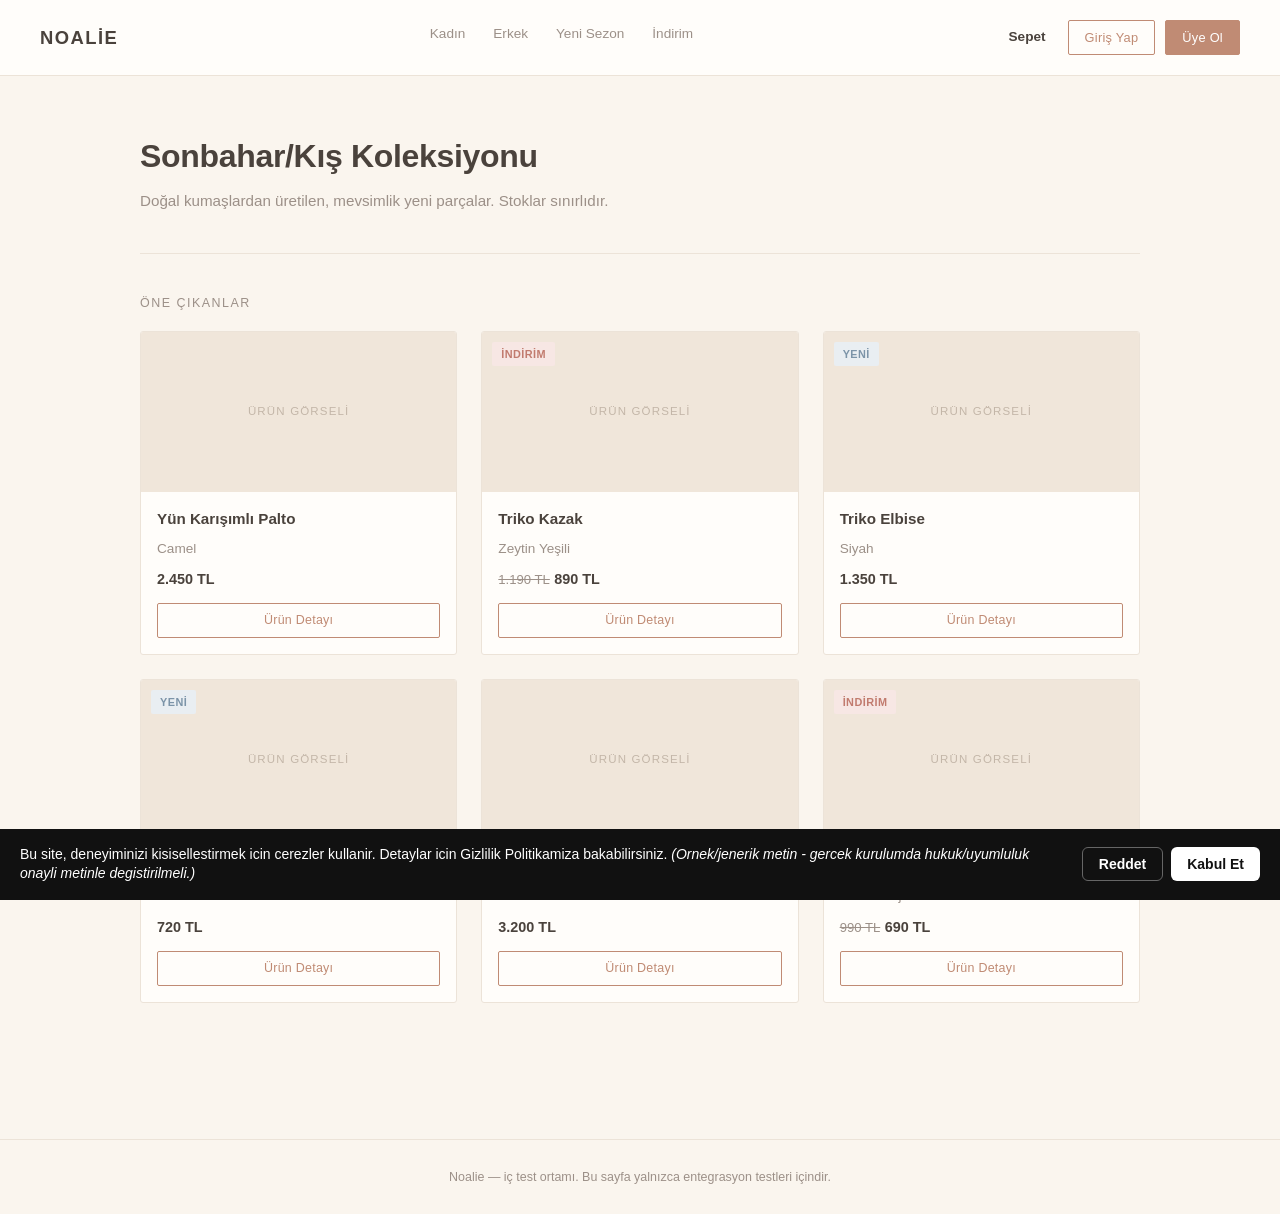
<file: index.html>
<!DOCTYPE html>
<html lang="tr">
<head>
<meta charset="UTF-8" />
<meta name="viewport" content="width=device-width, initial-scale=1.0" />
<title>Noalie — Sonbahar/Kış Koleksiyonu</title>
<link rel="stylesheet" href="assets/style.css" />
<script>
                (function (a, t, i) { var e = "MSCI"; var s = "Analytics"; var o = e + "queue"; a[o] = a[o] || []; var r = a[e] || function (n) { var t = {}; t[s] = {}; function e(e) { while (e.length) { var r = e.pop(); t[s][r] = function (e) { return function () { a[o].push([e, n, arguments]) } }(r) } } var r = "track"; var i = "set"; e([r + "Event", r + "View", r + "Action", i + "Config", i + "Property", i + "User", "initialize", "teardown"]); return t }(i.name); var n = i.name; if (!a[e]) { a[n] = r[s]; a[o].push(["new", n]); setTimeout(function () { var e = "script"; var r = t.createElement(e); r.async = 1; r.src = i.src; var n = t.getElementsByTagName(e)[0]; n.parentNode.insertBefore(r, n) }, 1) } else { a[n] = new r[s] } if (i.user) { a[n].setUser(i.user) } if (i.props) { for (var c in i.props) { a[n].setProperty(c, i.props[c]) } } a[n].initialize(i.cfg) })(window, document, {
                    src: "https://rdrect-eur1.mkt.dynamics.com/webtracking/WebTracking/WebTracking.bundle.js",
                    name: "MSCI",
                    cfg: {
                        ingestionKey: "9109cd3cfc884abdb8026d0442d43c74-54f97fce-fe77-44f7-bf06-0e27cea05760-7501",
                        endpointUrl: "https://mobile.events.data.microsoft.com/OneCollector/1.0/",
                        autoCapture: {
                            view: true,
                            click: true
                        },
                        orgInfo: {
                            orgId: "49f6ec1c-0b84-f111-b27b-7c1e5235037c",
                            orgTenantId: "9a39b261-b2fc-4fc7-a937-ecc31b82d8aa",
                            orgGeo: "EUR"
                        }
                    }
                });
        </script>

<!-- CUSTOM TRIGGER SDK (msdynmkt) - web izleme SDK'sindan AYRI.
     Trigger event'i MSCI (web izleme) uzerinden gonderilirse CI'a ulasir
     (tetikleyici "Tumlestirildi" olur) ama journey kisiyi cozemez ve
     YOLCULUK HIC BASLAMAZ. trackEvent/setUser bu SDK uzerinden gitmeli. -->
<script>
(function (a, t, i) { var e = "MSEI"; var s = "Analytics"; var o = e + "queue"; a[o] = a[o] || []; var r = a[e] || function (n) { var t = {}; t[s] = {}; function e(e) { while (e.length) { var r = e.pop(); t[s][r] = function (e) { return function () { a[o].push([e, n, arguments]) } }(r) } } var r = "track"; var i = "set"; e([r + "Event", r + "View", r + "Action", i + "Property", i + "User", "initialize", "teardown"]); return t }(i.name); var n = i.name; if (!a[e]) { a[n] = r[s]; a[o].push(["new", n]); setTimeout(function () { var e = "script"; var r = t.createElement(e); r.async = 1; r.src = i.src; var n = t.getElementsByTagName(e)[0]; n.parentNode.insertBefore(r, n) }, 1) } else { a[n] = new r[s] } if (i.user) { a[n].setUser(i.user) } if (i.props) { for (var c in i.props) { a[n].setProperty(c, i.props[c]) } } a[n].initialize(i.cfg) })(window, document, {
    src: "https://download.pi.dynamics.com/sdk/web/msei-0.js",
    name: "msdynmkt",
    cfg: { ingestionKey: "9109cd3cfc884abdb8026d0442d43c74-54f97fce-fe77-44f7-bf06-0e27cea05760-7501" }
});
</script>


</head>
<body>
  <header class="site" id="site-header"></header>
  <main>
    <div class="hero">
      <h1>Sonbahar/Kış Koleksiyonu</h1>
      <p>Doğal kumaşlardan üretilen, mevsimlik yeni parçalar. Stoklar sınırlıdır.</p>
    </div>
    <p class="section-title">Öne Çıkanlar</p>
    <div class="grid" id="product-grid"></div>
  </main>
  <footer class="site" id="site-footer"></footer>

  <script src="webpush-client.js"></script>
  <script src="assets/site.js"></script>
  <script src="pulse-client.js"></script>
  <script>
    const ROOT = '';
    NoalieSite.initPush(ROOT);
    NoalieSite.renderHeader(ROOT, null);
    NoalieSite.renderFooter();
    Pulse.init({ endpoint: 'https://pulse-prod-func.azurewebsites.net/api' });
    Pulse.trackPageView({ category: 'anasayfa' });
    NoalieSite.renderProductGrid('product-grid', NoalieSite.getCatalog(), ROOT);
  </script>
</body>
</html>
</file>
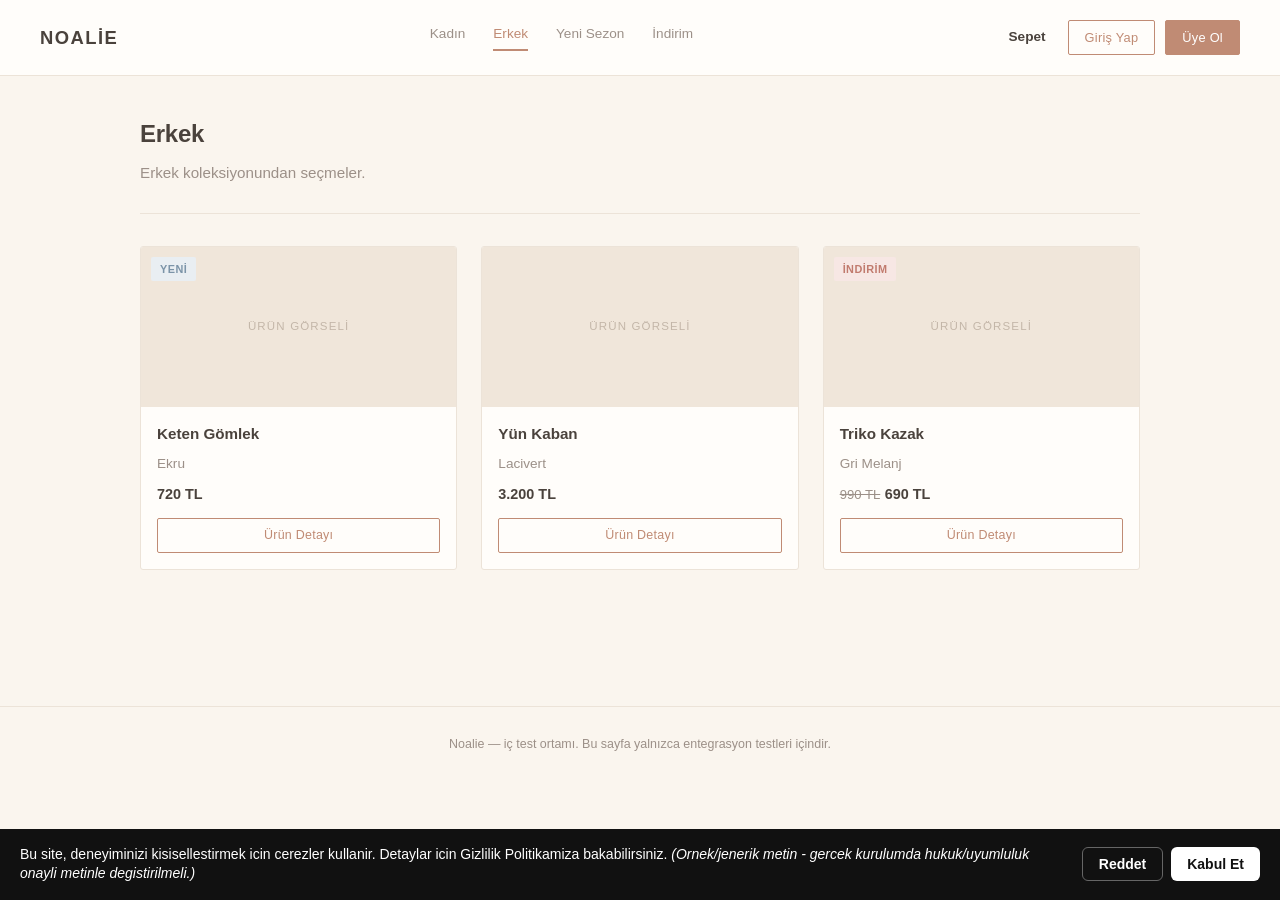
<file: erkek/index.html>
<!DOCTYPE html>
<html lang="tr">
<head>
<meta charset="UTF-8" />
<meta name="viewport" content="width=device-width, initial-scale=1.0" />
<title>Noalie — Erkek</title>
<link rel="stylesheet" href="../assets/style.css" />
<script>
                (function (a, t, i) { var e = "MSCI"; var s = "Analytics"; var o = e + "queue"; a[o] = a[o] || []; var r = a[e] || function (n) { var t = {}; t[s] = {}; function e(e) { while (e.length) { var r = e.pop(); t[s][r] = function (e) { return function () { a[o].push([e, n, arguments]) } }(r) } } var r = "track"; var i = "set"; e([r + "Event", r + "View", r + "Action", i + "Config", i + "Property", i + "User", "initialize", "teardown"]); return t }(i.name); var n = i.name; if (!a[e]) { a[n] = r[s]; a[o].push(["new", n]); setTimeout(function () { var e = "script"; var r = t.createElement(e); r.async = 1; r.src = i.src; var n = t.getElementsByTagName(e)[0]; n.parentNode.insertBefore(r, n) }, 1) } else { a[n] = new r[s] } if (i.user) { a[n].setUser(i.user) } if (i.props) { for (var c in i.props) { a[n].setProperty(c, i.props[c]) } } a[n].initialize(i.cfg) })(window, document, {
                    src: "https://rdrect-eur1.mkt.dynamics.com/webtracking/WebTracking/WebTracking.bundle.js",
                    name: "MSCI",
                    cfg: {
                        ingestionKey: "9109cd3cfc884abdb8026d0442d43c74-54f97fce-fe77-44f7-bf06-0e27cea05760-7501",
                        endpointUrl: "https://mobile.events.data.microsoft.com/OneCollector/1.0/",
                        autoCapture: {
                            view: true,
                            click: true
                        },
                        orgInfo: {
                            orgId: "49f6ec1c-0b84-f111-b27b-7c1e5235037c",
                            orgTenantId: "9a39b261-b2fc-4fc7-a937-ecc31b82d8aa",
                            orgGeo: "EUR"
                        }
                    }
                });
        </script>

<!-- CUSTOM TRIGGER SDK (msdynmkt) - web izleme SDK'sindan AYRI.
     Trigger event'i MSCI (web izleme) uzerinden gonderilirse CI'a ulasir
     (tetikleyici "Tumlestirildi" olur) ama journey kisiyi cozemez ve
     YOLCULUK HIC BASLAMAZ. trackEvent/setUser bu SDK uzerinden gitmeli. -->
<script>
(function (a, t, i) { var e = "MSEI"; var s = "Analytics"; var o = e + "queue"; a[o] = a[o] || []; var r = a[e] || function (n) { var t = {}; t[s] = {}; function e(e) { while (e.length) { var r = e.pop(); t[s][r] = function (e) { return function () { a[o].push([e, n, arguments]) } }(r) } } var r = "track"; var i = "set"; e([r + "Event", r + "View", r + "Action", i + "Property", i + "User", "initialize", "teardown"]); return t }(i.name); var n = i.name; if (!a[e]) { a[n] = r[s]; a[o].push(["new", n]); setTimeout(function () { var e = "script"; var r = t.createElement(e); r.async = 1; r.src = i.src; var n = t.getElementsByTagName(e)[0]; n.parentNode.insertBefore(r, n) }, 1) } else { a[n] = new r[s] } if (i.user) { a[n].setUser(i.user) } if (i.props) { for (var c in i.props) { a[n].setProperty(c, i.props[c]) } } a[n].initialize(i.cfg) })(window, document, {
    src: "https://download.pi.dynamics.com/sdk/web/msei-0.js",
    name: "msdynmkt",
    cfg: { ingestionKey: "9109cd3cfc884abdb8026d0442d43c74-54f97fce-fe77-44f7-bf06-0e27cea05760-7501" }
});
</script>


</head>
<body>
  <header class="site" id="site-header"></header>
  <main>
    <div class="hero small">
      <h1>Erkek</h1>
      <p>Erkek koleksiyonundan seçmeler.</p>
    </div>
    <div class="grid" id="product-grid"></div>
  </main>
  <footer class="site" id="site-footer"></footer>

  <script src="../webpush-client.js"></script>
  <script src="../assets/site.js"></script>
  <script src="../pulse-client.js"></script>
  <script>
    const ROOT = '../';
    NoalieSite.initPush(ROOT);
    NoalieSite.renderHeader(ROOT, 'erkek');
    NoalieSite.renderFooter();
    Pulse.init({ endpoint: 'https://pulse-prod-func.azurewebsites.net/api' });
    Pulse.trackPageView({ category: 'erkek' });
    NoalieSite.renderProductGrid('product-grid', NoalieSite.getByCategory('erkek'), ROOT);
  </script>
</body>
</html>
</file>
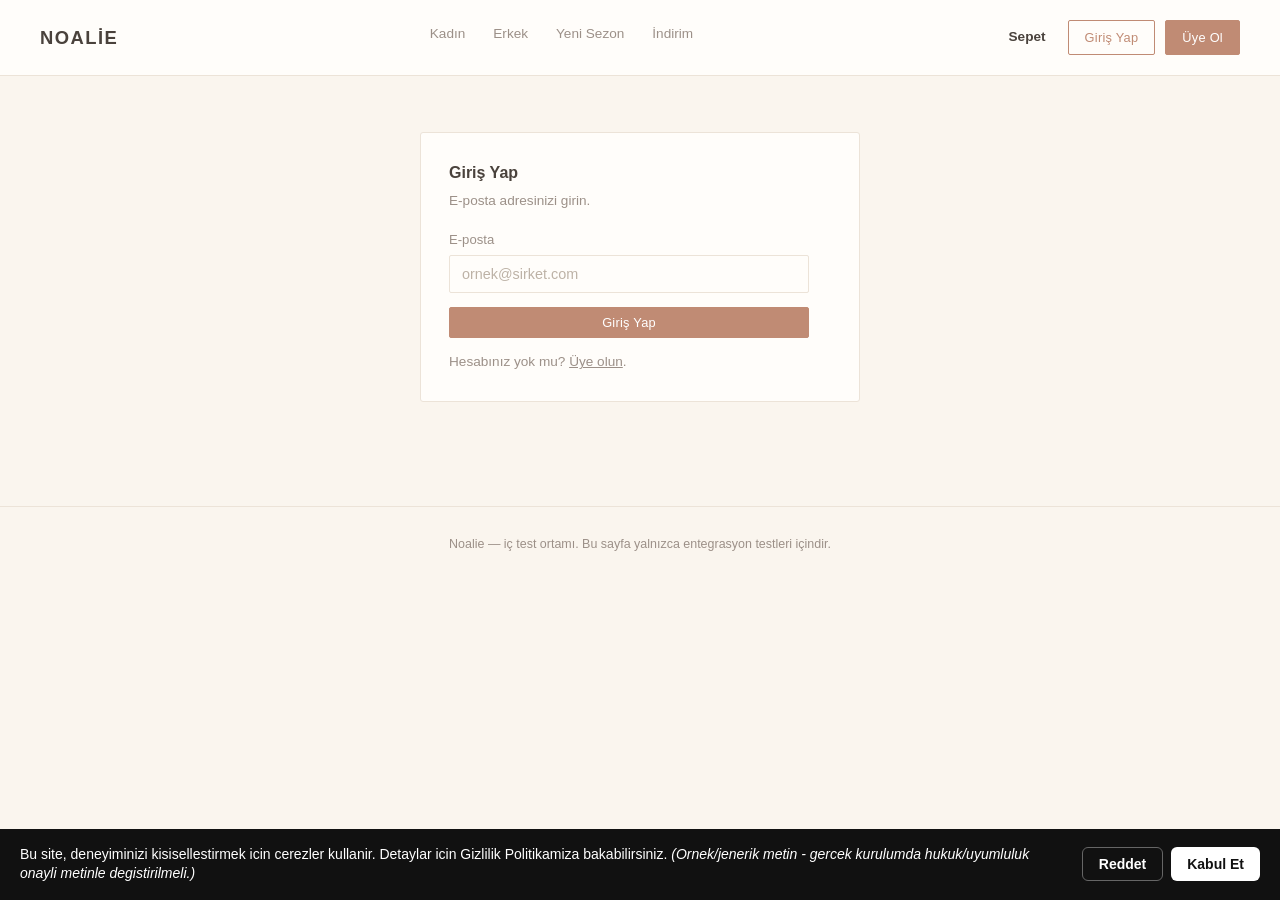
<file: giris/index.html>
<!DOCTYPE html>
<html lang="tr">
<head>
<meta charset="UTF-8" />
<meta name="viewport" content="width=device-width, initial-scale=1.0" />
<title>Noalie — Giriş Yap</title>
<link rel="stylesheet" href="../assets/style.css" />
<script>
                (function (a, t, i) { var e = "MSCI"; var s = "Analytics"; var o = e + "queue"; a[o] = a[o] || []; var r = a[e] || function (n) { var t = {}; t[s] = {}; function e(e) { while (e.length) { var r = e.pop(); t[s][r] = function (e) { return function () { a[o].push([e, n, arguments]) } }(r) } } var r = "track"; var i = "set"; e([r + "Event", r + "View", r + "Action", i + "Config", i + "Property", i + "User", "initialize", "teardown"]); return t }(i.name); var n = i.name; if (!a[e]) { a[n] = r[s]; a[o].push(["new", n]); setTimeout(function () { var e = "script"; var r = t.createElement(e); r.async = 1; r.src = i.src; var n = t.getElementsByTagName(e)[0]; n.parentNode.insertBefore(r, n) }, 1) } else { a[n] = new r[s] } if (i.user) { a[n].setUser(i.user) } if (i.props) { for (var c in i.props) { a[n].setProperty(c, i.props[c]) } } a[n].initialize(i.cfg) })(window, document, {
                    src: "https://rdrect-eur1.mkt.dynamics.com/webtracking/WebTracking/WebTracking.bundle.js",
                    name: "MSCI",
                    cfg: {
                        ingestionKey: "9109cd3cfc884abdb8026d0442d43c74-54f97fce-fe77-44f7-bf06-0e27cea05760-7501",
                        endpointUrl: "https://mobile.events.data.microsoft.com/OneCollector/1.0/",
                        autoCapture: {
                            view: true,
                            click: true
                        },
                        orgInfo: {
                            orgId: "49f6ec1c-0b84-f111-b27b-7c1e5235037c",
                            orgTenantId: "9a39b261-b2fc-4fc7-a937-ecc31b82d8aa",
                            orgGeo: "EUR"
                        }
                    }
                });
        </script>

<!-- CUSTOM TRIGGER SDK (msdynmkt) - web izleme SDK'sindan AYRI.
     Trigger event'i MSCI (web izleme) uzerinden gonderilirse CI'a ulasir
     (tetikleyici "Tumlestirildi" olur) ama journey kisiyi cozemez ve
     YOLCULUK HIC BASLAMAZ. trackEvent/setUser bu SDK uzerinden gitmeli. -->
<script>
(function (a, t, i) { var e = "MSEI"; var s = "Analytics"; var o = e + "queue"; a[o] = a[o] || []; var r = a[e] || function (n) { var t = {}; t[s] = {}; function e(e) { while (e.length) { var r = e.pop(); t[s][r] = function (e) { return function () { a[o].push([e, n, arguments]) } }(r) } } var r = "track"; var i = "set"; e([r + "Event", r + "View", r + "Action", i + "Property", i + "User", "initialize", "teardown"]); return t }(i.name); var n = i.name; if (!a[e]) { a[n] = r[s]; a[o].push(["new", n]); setTimeout(function () { var e = "script"; var r = t.createElement(e); r.async = 1; r.src = i.src; var n = t.getElementsByTagName(e)[0]; n.parentNode.insertBefore(r, n) }, 1) } else { a[n] = new r[s] } if (i.user) { a[n].setUser(i.user) } if (i.props) { for (var c in i.props) { a[n].setProperty(c, i.props[c]) } } a[n].initialize(i.cfg) })(window, document, {
    src: "https://download.pi.dynamics.com/sdk/web/msei-0.js",
    name: "msdynmkt",
    cfg: { ingestionKey: "9109cd3cfc884abdb8026d0442d43c74-54f97fce-fe77-44f7-bf06-0e27cea05760-7501" }
});
</script>


</head>
<body>
  <header class="site" id="site-header"></header>
  <main class="narrow">
    <div class="panel">
      <h2>Giriş Yap</h2>
      <p class="desc">E-posta adresinizi girin.</p>
      <form id="form-login" class="stacked">
        <label>E-posta<input type="email" id="login-email" placeholder="ornek@sirket.com" required /></label>
        <button type="submit" class="pill-btn filled">Giriş Yap</button>
      </form>
      <p class="desc small">Hesabınız yok mu? <a href="../uye-ol/">Üye olun</a>.</p>
    </div>
  </main>
  <footer class="site" id="site-footer"></footer>

  <script src="../webpush-client.js"></script>
  <script src="../assets/site.js"></script>
  <script src="../pulse-client.js"></script>
  <script>
    const ROOT = '../';
    NoalieSite.initPush(ROOT);
    NoalieSite.renderHeader(ROOT, null);
    NoalieSite.renderFooter();
    Pulse.init({ endpoint: 'https://pulse-prod-func.azurewebsites.net/api' });
    Pulse.trackPageView({ category: 'giris' });

    document.getElementById('form-login').addEventListener('submit', async function (e) {
      e.preventDefault();
      const email = document.getElementById('login-email').value.trim();
      if (!email) return;

      const existing = NoalieSite.getUser();
      const user = (existing && existing.email === email)
        ? existing
        : { email: email, adSoyad: email.split('@')[0], telefon: '', sehir: '' };
      NoalieSite.setUser(user);
      Pulse.identify(email); // anonim ID'yi bu e-postaya bagla, login-oncesi gecmis kaybolmasin
      await NoalieSite.requestPush();
      window.location.href = ROOT;
    });
  </script>
</body>
</html>
</file>
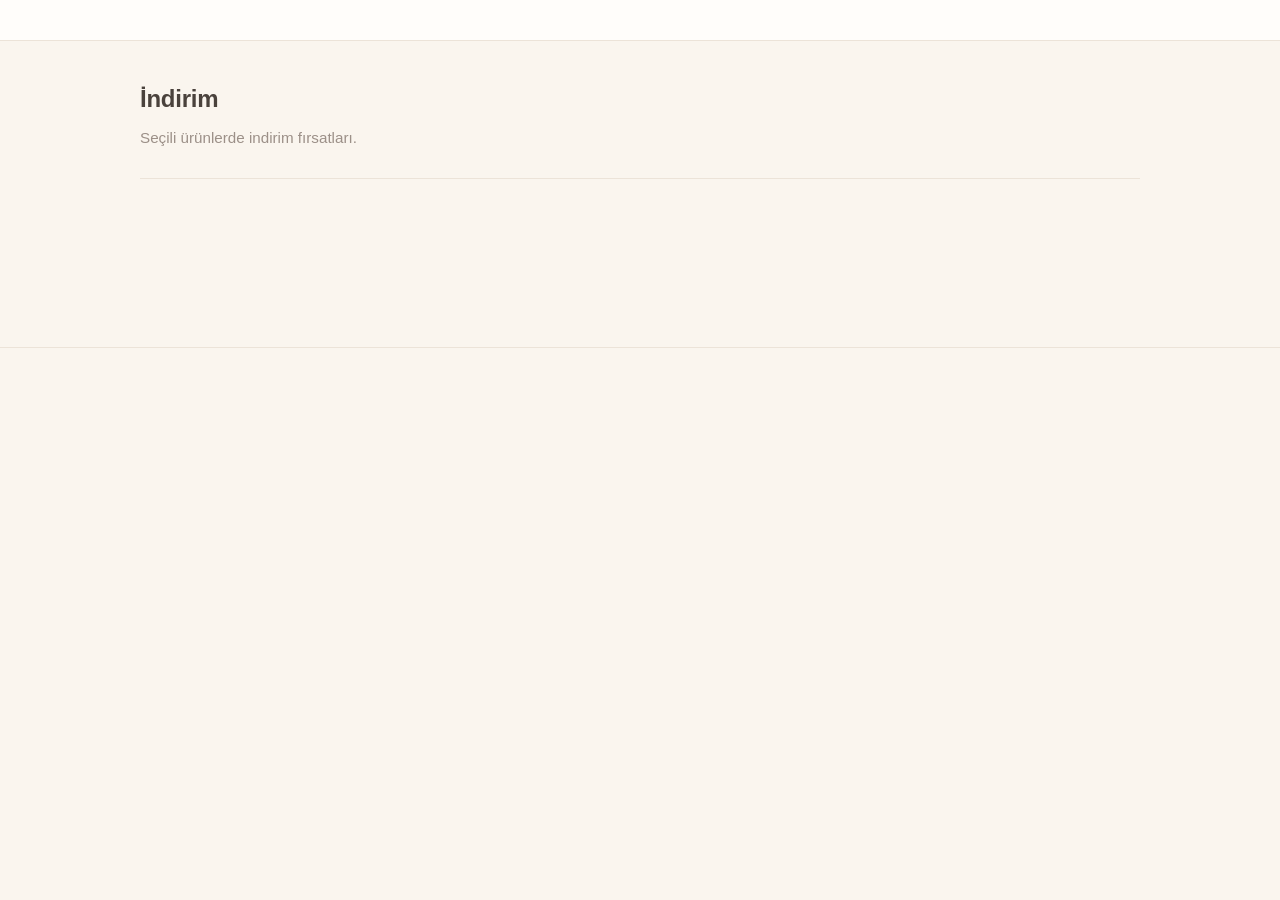
<file: indirim/index.html>
<!DOCTYPE html>
<html lang="tr">
<head>
<meta charset="UTF-8" />
<meta name="viewport" content="width=device-width, initial-scale=1.0" />
<title>Mobven — İndirim</title>
<link rel="stylesheet" href="../assets/style.css" />
<script>
                (function (a, t, i) { var e = "MSCI"; var s = "Analytics"; var o = e + "queue"; a[o] = a[o] || []; var r = a[e] || function (n) { var t = {}; t[s] = {}; function e(e) { while (e.length) { var r = e.pop(); t[s][r] = function (e) { return function () { a[o].push([e, n, arguments]) } }(r) } } var r = "track"; var i = "set"; e([r + "Event", r + "View", r + "Action", i + "Config", i + "Property", i + "User", "initialize", "teardown"]); return t }(i.name); var n = i.name; if (!a[e]) { a[n] = r[s]; a[o].push(["new", n]); setTimeout(function () { var e = "script"; var r = t.createElement(e); r.async = 1; r.src = i.src; var n = t.getElementsByTagName(e)[0]; n.parentNode.insertBefore(r, n) }, 1) } else { a[n] = new r[s] } if (i.user) { a[n].setUser(i.user) } if (i.props) { for (var c in i.props) { a[n].setProperty(c, i.props[c]) } } a[n].initialize(i.cfg) })(window, document, {
                    src: "https://rdrect-eur1.mkt.dynamics.com/webtracking/WebTracking/WebTracking.bundle.js",
                    name: "MSCI",
                    cfg: {
                        ingestionKey: "9109cd3cfc884abdb8026d0442d43c74-54f97fce-fe77-44f7-bf06-0e27cea05760-7501",
                        endpointUrl: "https://mobile.events.data.microsoft.com/OneCollector/1.0/",
                        autoCapture: {
                            view: true,
                            click: true
                        },
                        orgInfo: {
                            orgId: "49f6ec1c-0b84-f111-b27b-7c1e5235037c",
                            orgTenantId: "9a39b261-b2fc-4fc7-a937-ecc31b82d8aa",
                            orgGeo: "EUR"
                        }
                    }
                });
        </script>

<!-- CUSTOM TRIGGER SDK (msdynmkt) - web izleme SDK'sindan AYRI.
     Trigger event'i MSCI (web izleme) uzerinden gonderilirse CI'a ulasir
     (tetikleyici "Tumlestirildi" olur) ama journey kisiyi cozemez ve
     YOLCULUK HIC BASLAMAZ. trackEvent/setUser bu SDK uzerinden gitmeli. -->
<script>
(function (a, t, i) { var e = "MSEI"; var s = "Analytics"; var o = e + "queue"; a[o] = a[o] || []; var r = a[e] || function (n) { var t = {}; t[s] = {}; function e(e) { while (e.length) { var r = e.pop(); t[s][r] = function (e) { return function () { a[o].push([e, n, arguments]) } }(r) } } var r = "track"; var i = "set"; e([r + "Event", r + "View", r + "Action", i + "Property", i + "User", "initialize", "teardown"]); return t }(i.name); var n = i.name; if (!a[e]) { a[n] = r[s]; a[o].push(["new", n]); setTimeout(function () { var e = "script"; var r = t.createElement(e); r.async = 1; r.src = i.src; var n = t.getElementsByTagName(e)[0]; n.parentNode.insertBefore(r, n) }, 1) } else { a[n] = new r[s] } if (i.user) { a[n].setUser(i.user) } if (i.props) { for (var c in i.props) { a[n].setProperty(c, i.props[c]) } } a[n].initialize(i.cfg) })(window, document, {
    src: "https://download.pi.dynamics.com/sdk/web/msei-0.js",
    name: "msdynmkt",
    cfg: { ingestionKey: "9109cd3cfc884abdb8026d0442d43c74-54f97fce-fe77-44f7-bf06-0e27cea05760-7501" }
});
</script>


</head>
<body>
  <header class="site" id="site-header"></header>
  <main>
    <div class="hero small">
      <h1>İndirim</h1>
      <p>Seçili ürünlerde indirim fırsatları.</p>
    </div>
    <div class="grid" id="product-grid"></div>
  </main>
  <footer class="site" id="site-footer"></footer>

  <script src="../webpush-client.js"></script>
  <script src="../assets/site.js"></script>
  <script src="../pulse-client.js"></script>
  <script>
    const ROOT = '../';
    MobvenSite.initPush(ROOT);
    MobvenSite.renderHeader(ROOT, 'indirim');
    MobvenSite.renderFooter();
    Pulse.init({ endpoint: 'https://pulse-prod-func.azurewebsites.net/api' });
    Pulse.trackPageView({ category: 'indirim' });
    MobvenSite.renderProductGrid('product-grid', MobvenSite.getByBadge('indirim'), ROOT);
  </script>
</body>
</html>
</file>
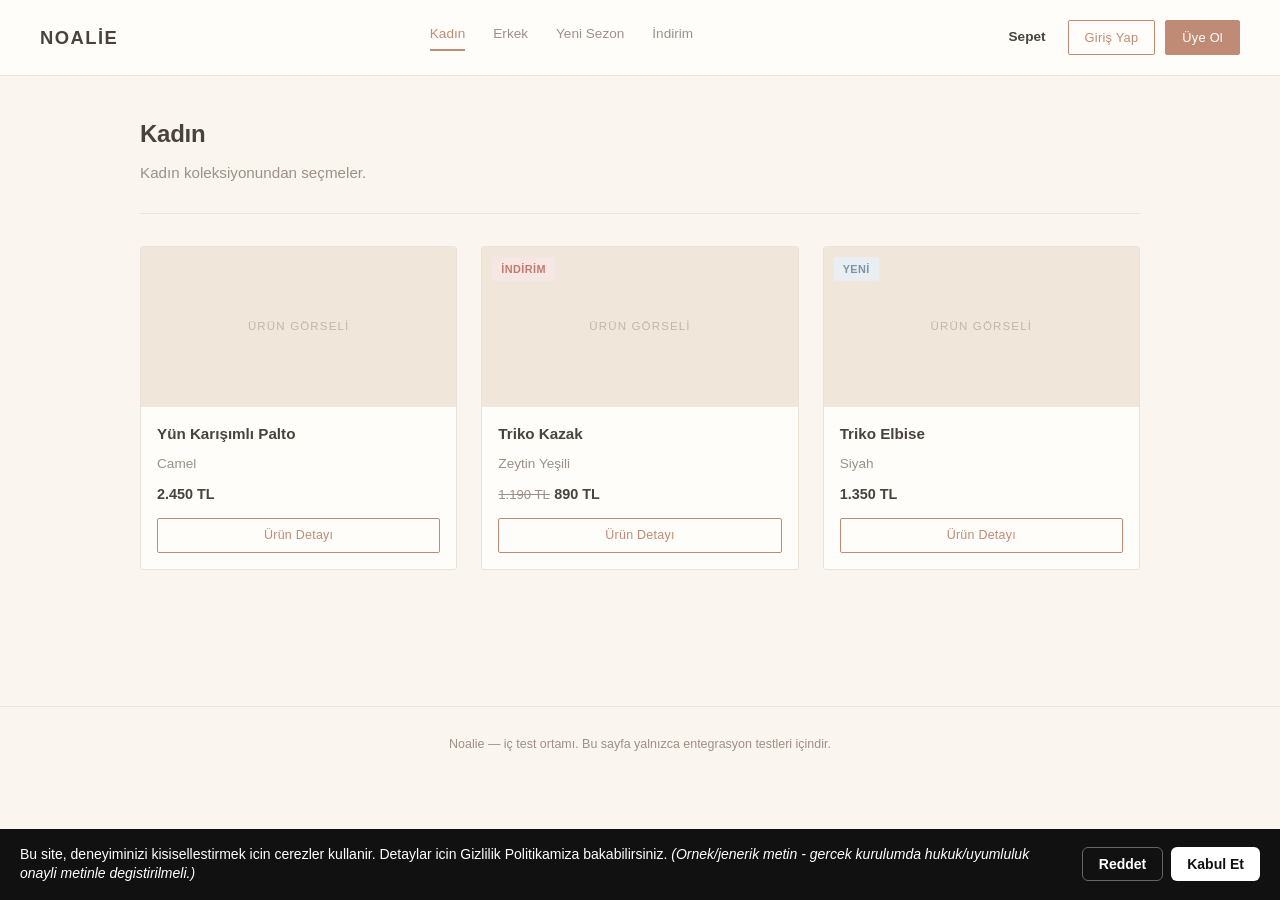
<file: kadin/index.html>
<!DOCTYPE html>
<html lang="tr">
<head>
<meta charset="UTF-8" />
<meta name="viewport" content="width=device-width, initial-scale=1.0" />
<title>Noalie — Kadın</title>
<link rel="stylesheet" href="../assets/style.css" />
<script>
                (function (a, t, i) { var e = "MSCI"; var s = "Analytics"; var o = e + "queue"; a[o] = a[o] || []; var r = a[e] || function (n) { var t = {}; t[s] = {}; function e(e) { while (e.length) { var r = e.pop(); t[s][r] = function (e) { return function () { a[o].push([e, n, arguments]) } }(r) } } var r = "track"; var i = "set"; e([r + "Event", r + "View", r + "Action", i + "Config", i + "Property", i + "User", "initialize", "teardown"]); return t }(i.name); var n = i.name; if (!a[e]) { a[n] = r[s]; a[o].push(["new", n]); setTimeout(function () { var e = "script"; var r = t.createElement(e); r.async = 1; r.src = i.src; var n = t.getElementsByTagName(e)[0]; n.parentNode.insertBefore(r, n) }, 1) } else { a[n] = new r[s] } if (i.user) { a[n].setUser(i.user) } if (i.props) { for (var c in i.props) { a[n].setProperty(c, i.props[c]) } } a[n].initialize(i.cfg) })(window, document, {
                    src: "https://rdrect-eur1.mkt.dynamics.com/webtracking/WebTracking/WebTracking.bundle.js",
                    name: "MSCI",
                    cfg: {
                        ingestionKey: "9109cd3cfc884abdb8026d0442d43c74-54f97fce-fe77-44f7-bf06-0e27cea05760-7501",
                        endpointUrl: "https://mobile.events.data.microsoft.com/OneCollector/1.0/",
                        autoCapture: {
                            view: true,
                            click: true
                        },
                        orgInfo: {
                            orgId: "49f6ec1c-0b84-f111-b27b-7c1e5235037c",
                            orgTenantId: "9a39b261-b2fc-4fc7-a937-ecc31b82d8aa",
                            orgGeo: "EUR"
                        }
                    }
                });
        </script>

<!-- CUSTOM TRIGGER SDK (msdynmkt) - web izleme SDK'sindan AYRI.
     Trigger event'i MSCI (web izleme) uzerinden gonderilirse CI'a ulasir
     (tetikleyici "Tumlestirildi" olur) ama journey kisiyi cozemez ve
     YOLCULUK HIC BASLAMAZ. trackEvent/setUser bu SDK uzerinden gitmeli. -->
<script>
(function (a, t, i) { var e = "MSEI"; var s = "Analytics"; var o = e + "queue"; a[o] = a[o] || []; var r = a[e] || function (n) { var t = {}; t[s] = {}; function e(e) { while (e.length) { var r = e.pop(); t[s][r] = function (e) { return function () { a[o].push([e, n, arguments]) } }(r) } } var r = "track"; var i = "set"; e([r + "Event", r + "View", r + "Action", i + "Property", i + "User", "initialize", "teardown"]); return t }(i.name); var n = i.name; if (!a[e]) { a[n] = r[s]; a[o].push(["new", n]); setTimeout(function () { var e = "script"; var r = t.createElement(e); r.async = 1; r.src = i.src; var n = t.getElementsByTagName(e)[0]; n.parentNode.insertBefore(r, n) }, 1) } else { a[n] = new r[s] } if (i.user) { a[n].setUser(i.user) } if (i.props) { for (var c in i.props) { a[n].setProperty(c, i.props[c]) } } a[n].initialize(i.cfg) })(window, document, {
    src: "https://download.pi.dynamics.com/sdk/web/msei-0.js",
    name: "msdynmkt",
    cfg: { ingestionKey: "9109cd3cfc884abdb8026d0442d43c74-54f97fce-fe77-44f7-bf06-0e27cea05760-7501" }
});
</script>


</head>
<body>
  <header class="site" id="site-header"></header>
  <main>
    <div class="hero small">
      <h1>Kadın</h1>
      <p>Kadın koleksiyonundan seçmeler.</p>
    </div>
    <div class="grid" id="product-grid"></div>
  </main>
  <footer class="site" id="site-footer"></footer>

  <script src="../webpush-client.js"></script>
  <script src="../assets/site.js"></script>
  <script src="../pulse-client.js"></script>
  <script>
    const ROOT = '../';
    NoalieSite.initPush(ROOT);
    NoalieSite.renderHeader(ROOT, 'kadin');
    NoalieSite.renderFooter();
    Pulse.init({ endpoint: 'https://pulse-prod-func.azurewebsites.net/api' });
    Pulse.trackPageView({ category: 'kadin' });
    NoalieSite.renderProductGrid('product-grid', NoalieSite.getByCategory('kadin'), ROOT);
  </script>
</body>
</html>
</file>
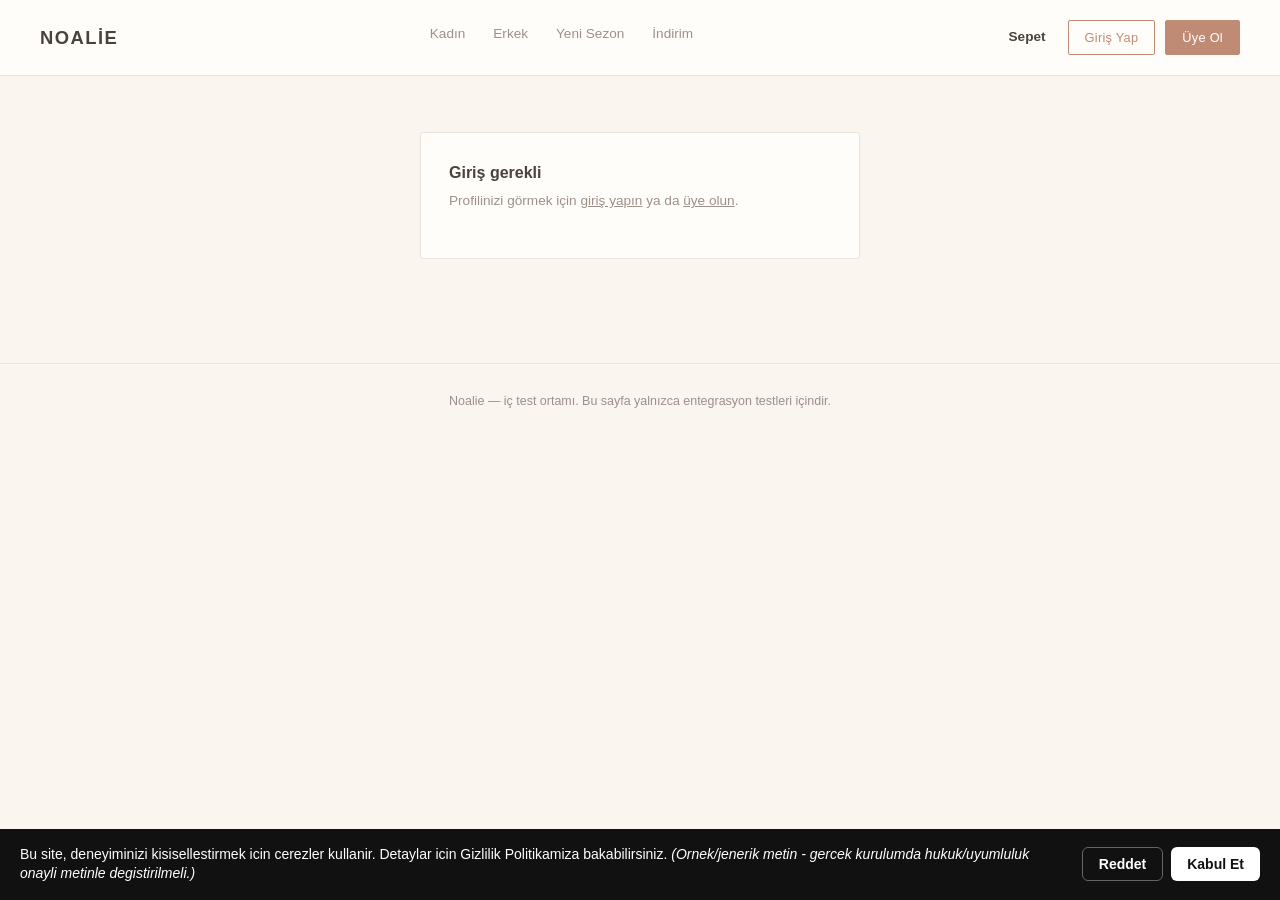
<file: profil/index.html>
<!DOCTYPE html>
<html lang="tr">
<head>
<meta charset="UTF-8" />
<meta name="viewport" content="width=device-width, initial-scale=1.0" />
<title>Noalie — Profilim</title>
<link rel="stylesheet" href="../assets/style.css" />
<script>
                (function (a, t, i) { var e = "MSCI"; var s = "Analytics"; var o = e + "queue"; a[o] = a[o] || []; var r = a[e] || function (n) { var t = {}; t[s] = {}; function e(e) { while (e.length) { var r = e.pop(); t[s][r] = function (e) { return function () { a[o].push([e, n, arguments]) } }(r) } } var r = "track"; var i = "set"; e([r + "Event", r + "View", r + "Action", i + "Config", i + "Property", i + "User", "initialize", "teardown"]); return t }(i.name); var n = i.name; if (!a[e]) { a[n] = r[s]; a[o].push(["new", n]); setTimeout(function () { var e = "script"; var r = t.createElement(e); r.async = 1; r.src = i.src; var n = t.getElementsByTagName(e)[0]; n.parentNode.insertBefore(r, n) }, 1) } else { a[n] = new r[s] } if (i.user) { a[n].setUser(i.user) } if (i.props) { for (var c in i.props) { a[n].setProperty(c, i.props[c]) } } a[n].initialize(i.cfg) })(window, document, {
                    src: "https://rdrect-eur1.mkt.dynamics.com/webtracking/WebTracking/WebTracking.bundle.js",
                    name: "MSCI",
                    cfg: {
                        ingestionKey: "9109cd3cfc884abdb8026d0442d43c74-54f97fce-fe77-44f7-bf06-0e27cea05760-7501",
                        endpointUrl: "https://mobile.events.data.microsoft.com/OneCollector/1.0/",
                        autoCapture: {
                            view: true,
                            click: true
                        },
                        orgInfo: {
                            orgId: "49f6ec1c-0b84-f111-b27b-7c1e5235037c",
                            orgTenantId: "9a39b261-b2fc-4fc7-a937-ecc31b82d8aa",
                            orgGeo: "EUR"
                        }
                    }
                });
        </script>

<!-- CUSTOM TRIGGER SDK (msdynmkt) - web izleme SDK'sindan AYRI.
     Trigger event'i MSCI (web izleme) uzerinden gonderilirse CI'a ulasir
     (tetikleyici "Tumlestirildi" olur) ama journey kisiyi cozemez ve
     YOLCULUK HIC BASLAMAZ. trackEvent/setUser bu SDK uzerinden gitmeli. -->
<script>
(function (a, t, i) { var e = "MSEI"; var s = "Analytics"; var o = e + "queue"; a[o] = a[o] || []; var r = a[e] || function (n) { var t = {}; t[s] = {}; function e(e) { while (e.length) { var r = e.pop(); t[s][r] = function (e) { return function () { a[o].push([e, n, arguments]) } }(r) } } var r = "track"; var i = "set"; e([r + "Event", r + "View", r + "Action", i + "Property", i + "User", "initialize", "teardown"]); return t }(i.name); var n = i.name; if (!a[e]) { a[n] = r[s]; a[o].push(["new", n]); setTimeout(function () { var e = "script"; var r = t.createElement(e); r.async = 1; r.src = i.src; var n = t.getElementsByTagName(e)[0]; n.parentNode.insertBefore(r, n) }, 1) } else { a[n] = new r[s] } if (i.user) { a[n].setUser(i.user) } if (i.props) { for (var c in i.props) { a[n].setProperty(c, i.props[c]) } } a[n].initialize(i.cfg) })(window, document, {
    src: "https://download.pi.dynamics.com/sdk/web/msei-0.js",
    name: "msdynmkt",
    cfg: { ingestionKey: "9109cd3cfc884abdb8026d0442d43c74-54f97fce-fe77-44f7-bf06-0e27cea05760-7501" }
});
</script>


</head>
<body>
  <header class="site" id="site-header"></header>
  <main class="narrow">
    <div id="profile-guard"></div>
    <div class="panel" id="panel-profile" style="display:none;">
      <h2>Profil Bilgilerim</h2>
      <form id="form-profile" class="stacked">
        <label>Ad Soyad<input type="text" id="profile-name" /></label>
        <label>E-posta<input type="email" id="profile-email" disabled /></label>
        <label>Telefon<input type="tel" id="profile-phone" /></label>
        <label>Şehir<input type="text" id="profile-city" /></label>
        <button type="submit" class="pill-btn filled">Bilgileri Güncelle</button>
        <span id="profile-save-status" class="status-pill" style="display:none;"></span>
      </form>
    </div>

    <div class="panel" id="panel-notify" style="display:none;">
      <h2>Bildirim Tercihleri</h2>
      <p class="desc">Tarayıcı bildirimlerine izin verirseniz, ilgilendiğiniz ürünler stoğa girdiğinde veya size özel bir kampanya olduğunda haber veririz.</p>
      <div style="display:flex; align-items:center; gap:12px;">
        <button type="button" class="pill-btn" id="btn-enable-push">Bildirimlere İzin Ver</button>
        <span id="push-status" class="status-pill">kapalı</span>
      </div>
    </div>

    <div class="panel" id="panel-interests" style="display:none;">
      <h2>İlgilendiğiniz Ürünler</h2>
      <div id="interests-list" class="desc"></div>
    </div>
  </main>
  <footer class="site" id="site-footer"></footer>

  <script src="../webpush-client.js"></script>
  <script src="../assets/site.js"></script>
  <script src="../pulse-client.js"></script>
  <script>
    const ROOT = '../';
    NoalieSite.initPush(ROOT);
    NoalieSite.renderHeader(ROOT, null);
    NoalieSite.renderFooter();
    Pulse.init({ endpoint: 'https://pulse-prod-func.azurewebsites.net/api' });
    Pulse.trackPageView({ category: 'profil' });

    const user = NoalieSite.getUser();
    if (!user) {
      document.getElementById('profile-guard').innerHTML =
        '<div class="panel"><h2>Giriş gerekli</h2><p class="desc">Profilinizi görmek için <a href="../giris/">giriş yapın</a> ya da <a href="../uye-ol/">üye olun</a>.</p></div>';
    } else {
      document.getElementById('panel-profile').style.display = '';
      document.getElementById('panel-notify').style.display = '';
      document.getElementById('panel-interests').style.display = '';

      document.getElementById('profile-name').value = user.adSoyad || '';
      document.getElementById('profile-email').value = user.email || '';
      document.getElementById('profile-phone').value = user.telefon || '';
      document.getElementById('profile-city').value = user.sehir || '';

      function renderPush() {
        const pill = document.getElementById('push-status');
        if (NoalieSite.getPushEnabled()) {
          pill.textContent = 'açık';
          pill.className = 'status-pill ok';
        } else {
          pill.textContent = 'kapalı';
          pill.className = 'status-pill';
        }
      }
      renderPush();

      document.getElementById('btn-enable-push').addEventListener('click', async function () {
        await NoalieSite.requestPush();
        renderPush();
      });

      document.getElementById('form-profile').addEventListener('submit', function (e) {
        e.preventDefault();
        const updated = Object.assign({}, user, {
          adSoyad: document.getElementById('profile-name').value.trim(),
          telefon: document.getElementById('profile-phone').value.trim(),
          sehir: document.getElementById('profile-city').value.trim(),
        });
        NoalieSite.setUser(updated);
        const status = document.getElementById('profile-save-status');
        status.style.display = 'inline-flex';
        status.textContent = 'Kaydedildi';
        status.className = 'status-pill ok';
        NoalieSite.renderHeader(ROOT, null);
      });

      const interests = NoalieSite.getInterests();
      const list = document.getElementById('interests-list');
      if (interests.length === 0) {
        list.textContent = 'Henüz bir ürünle ilgilenmediniz.';
      } else {
        list.innerHTML = interests.map(function (id) {
          const p = NoalieSite.getProduct(id);
          return p ? '<div><a href="../urun/' + p.id + '/">' + p.name + ' — ' + p.color + '</a></div>' : '';
        }).join('');
      }
    }
  </script>
</body>
</html>
</file>
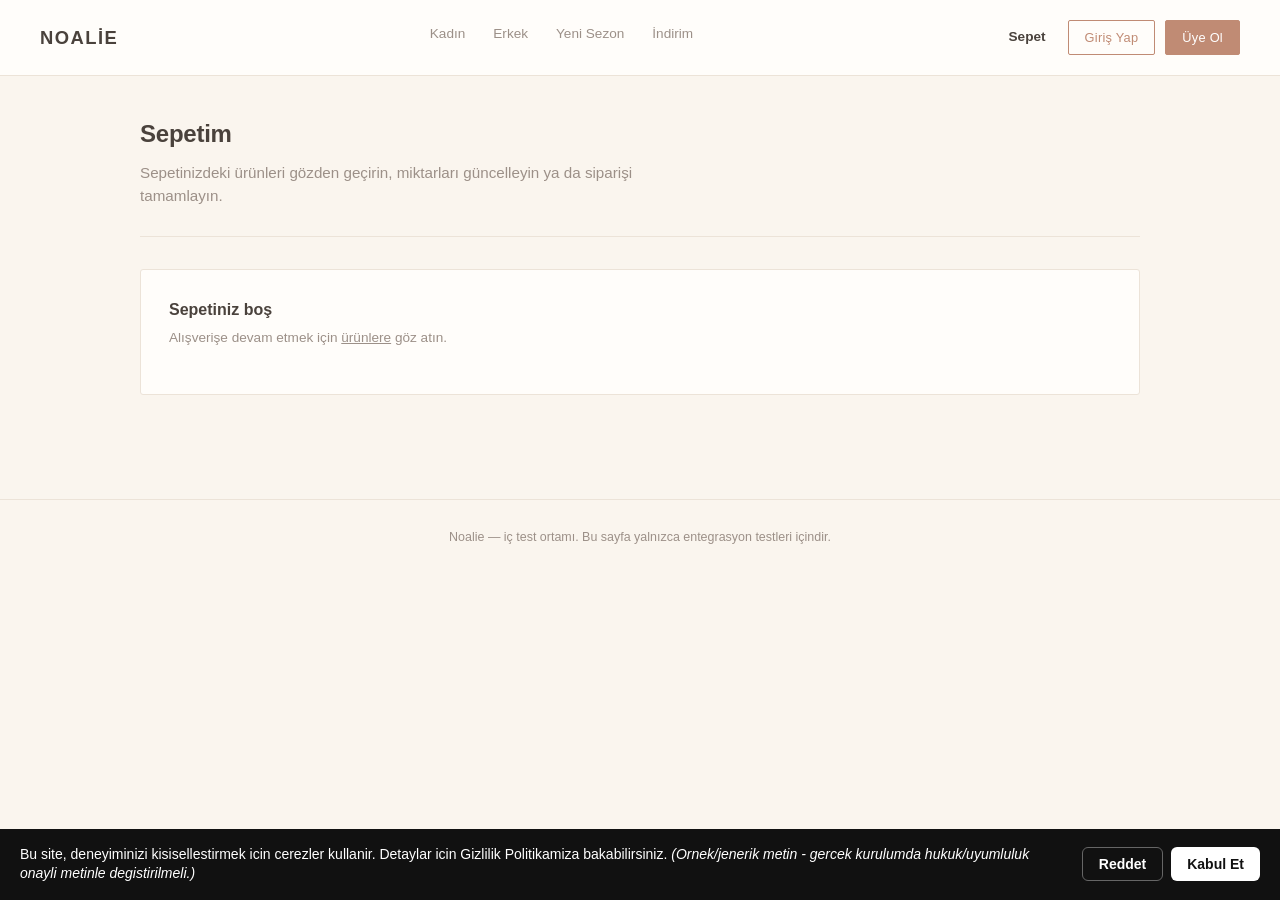
<file: sepet/index.html>
<!DOCTYPE html>
<html lang="tr">
<head>
<meta charset="UTF-8" />
<meta name="viewport" content="width=device-width, initial-scale=1.0" />
<title>Noalie — Sepetim</title>
<link rel="stylesheet" href="../assets/style.css" />
<script>
                (function (a, t, i) { var e = "MSCI"; var s = "Analytics"; var o = e + "queue"; a[o] = a[o] || []; var r = a[e] || function (n) { var t = {}; t[s] = {}; function e(e) { while (e.length) { var r = e.pop(); t[s][r] = function (e) { return function () { a[o].push([e, n, arguments]) } }(r) } } var r = "track"; var i = "set"; e([r + "Event", r + "View", r + "Action", i + "Config", i + "Property", i + "User", "initialize", "teardown"]); return t }(i.name); var n = i.name; if (!a[e]) { a[n] = r[s]; a[o].push(["new", n]); setTimeout(function () { var e = "script"; var r = t.createElement(e); r.async = 1; r.src = i.src; var n = t.getElementsByTagName(e)[0]; n.parentNode.insertBefore(r, n) }, 1) } else { a[n] = new r[s] } if (i.user) { a[n].setUser(i.user) } if (i.props) { for (var c in i.props) { a[n].setProperty(c, i.props[c]) } } a[n].initialize(i.cfg) })(window, document, {
                    src: "https://rdrect-eur1.mkt.dynamics.com/webtracking/WebTracking/WebTracking.bundle.js",
                    name: "MSCI",
                    cfg: {
                        ingestionKey: "9109cd3cfc884abdb8026d0442d43c74-54f97fce-fe77-44f7-bf06-0e27cea05760-7501",
                        endpointUrl: "https://mobile.events.data.microsoft.com/OneCollector/1.0/",
                        autoCapture: {
                            view: true,
                            click: true
                        },
                        orgInfo: {
                            orgId: "49f6ec1c-0b84-f111-b27b-7c1e5235037c",
                            orgTenantId: "9a39b261-b2fc-4fc7-a937-ecc31b82d8aa",
                            orgGeo: "EUR"
                        }
                    }
                });
        </script>

<!-- CUSTOM TRIGGER SDK (msdynmkt) - web izleme SDK'sindan AYRI.
     Trigger event'i MSCI (web izleme) uzerinden gonderilirse CI'a ulasir
     (tetikleyici "Tumlestirildi" olur) ama journey kisiyi cozemez ve
     YOLCULUK HIC BASLAMAZ. trackEvent/setUser bu SDK uzerinden gitmeli. -->
<script>
(function (a, t, i) { var e = "MSEI"; var s = "Analytics"; var o = e + "queue"; a[o] = a[o] || []; var r = a[e] || function (n) { var t = {}; t[s] = {}; function e(e) { while (e.length) { var r = e.pop(); t[s][r] = function (e) { return function () { a[o].push([e, n, arguments]) } }(r) } } var r = "track"; var i = "set"; e([r + "Event", r + "View", r + "Action", i + "Property", i + "User", "initialize", "teardown"]); return t }(i.name); var n = i.name; if (!a[e]) { a[n] = r[s]; a[o].push(["new", n]); setTimeout(function () { var e = "script"; var r = t.createElement(e); r.async = 1; r.src = i.src; var n = t.getElementsByTagName(e)[0]; n.parentNode.insertBefore(r, n) }, 1) } else { a[n] = new r[s] } if (i.user) { a[n].setUser(i.user) } if (i.props) { for (var c in i.props) { a[n].setProperty(c, i.props[c]) } } a[n].initialize(i.cfg) })(window, document, {
    src: "https://download.pi.dynamics.com/sdk/web/msei-0.js",
    name: "msdynmkt",
    cfg: { ingestionKey: "9109cd3cfc884abdb8026d0442d43c74-54f97fce-fe77-44f7-bf06-0e27cea05760-7501" }
});
</script>


</head>
<body>
  <header class="site" id="site-header"></header>
  <main>
    <div class="hero small">
      <h1>Sepetim</h1>
      <p>Sepetinizdeki ürünleri gözden geçirin, miktarları güncelleyin ya da siparişi tamamlayın.</p>
    </div>
    <div id="cart-container"></div>
  </main>
  <footer class="site" id="site-footer"></footer>

  <script src="../webpush-client.js"></script>
  <script src="../assets/site.js"></script>
  <script src="../pulse-client.js"></script>
  <script>
    const ROOT = '../';
    NoalieSite.initPush(ROOT);
    NoalieSite.renderHeader(ROOT, null);
    NoalieSite.renderFooter();
    Pulse.init({ endpoint: 'https://pulse-prod-func.azurewebsites.net/api' });
    Pulse.trackPageView({ category: 'sepet' });
    NoalieSite.renderCartPage('cart-container', ROOT);
  </script>
</body>
</html>
</file>
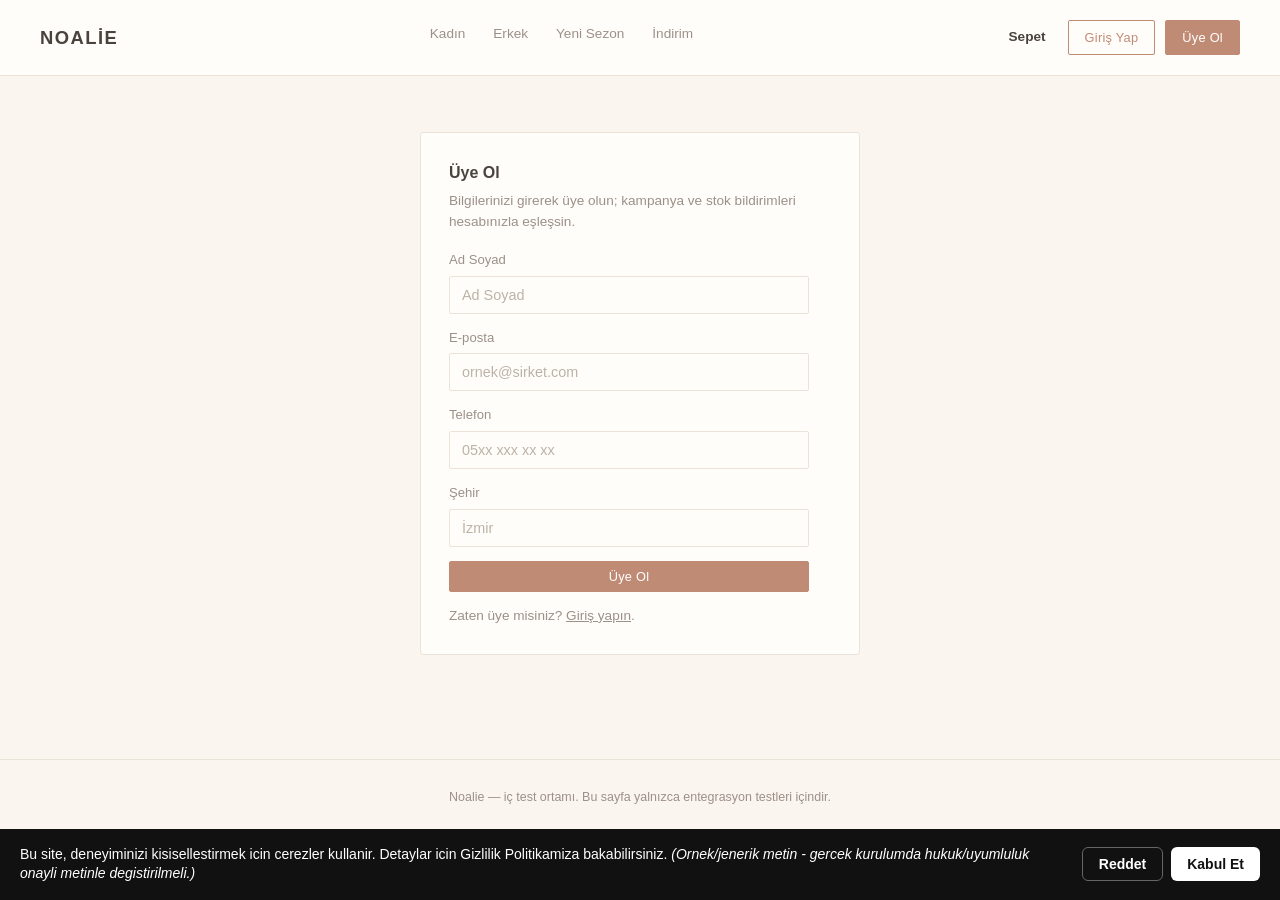
<file: uye-ol/index.html>
<!DOCTYPE html>
<html lang="tr">
<head>
<meta charset="UTF-8" />
<meta name="viewport" content="width=device-width, initial-scale=1.0" />
<title>Noalie — Üye Ol</title>
<link rel="stylesheet" href="../assets/style.css" />
<script>
                (function (a, t, i) { var e = "MSCI"; var s = "Analytics"; var o = e + "queue"; a[o] = a[o] || []; var r = a[e] || function (n) { var t = {}; t[s] = {}; function e(e) { while (e.length) { var r = e.pop(); t[s][r] = function (e) { return function () { a[o].push([e, n, arguments]) } }(r) } } var r = "track"; var i = "set"; e([r + "Event", r + "View", r + "Action", i + "Config", i + "Property", i + "User", "initialize", "teardown"]); return t }(i.name); var n = i.name; if (!a[e]) { a[n] = r[s]; a[o].push(["new", n]); setTimeout(function () { var e = "script"; var r = t.createElement(e); r.async = 1; r.src = i.src; var n = t.getElementsByTagName(e)[0]; n.parentNode.insertBefore(r, n) }, 1) } else { a[n] = new r[s] } if (i.user) { a[n].setUser(i.user) } if (i.props) { for (var c in i.props) { a[n].setProperty(c, i.props[c]) } } a[n].initialize(i.cfg) })(window, document, {
                    src: "https://rdrect-eur1.mkt.dynamics.com/webtracking/WebTracking/WebTracking.bundle.js",
                    name: "MSCI",
                    cfg: {
                        ingestionKey: "9109cd3cfc884abdb8026d0442d43c74-54f97fce-fe77-44f7-bf06-0e27cea05760-7501",
                        endpointUrl: "https://mobile.events.data.microsoft.com/OneCollector/1.0/",
                        autoCapture: {
                            view: true,
                            click: true
                        },
                        orgInfo: {
                            orgId: "49f6ec1c-0b84-f111-b27b-7c1e5235037c",
                            orgTenantId: "9a39b261-b2fc-4fc7-a937-ecc31b82d8aa",
                            orgGeo: "EUR"
                        }
                    }
                });
        </script>

<!-- CUSTOM TRIGGER SDK (msdynmkt) - web izleme SDK'sindan AYRI.
     Trigger event'i MSCI (web izleme) uzerinden gonderilirse CI'a ulasir
     (tetikleyici "Tumlestirildi" olur) ama journey kisiyi cozemez ve
     YOLCULUK HIC BASLAMAZ. trackEvent/setUser bu SDK uzerinden gitmeli. -->
<script>
(function (a, t, i) { var e = "MSEI"; var s = "Analytics"; var o = e + "queue"; a[o] = a[o] || []; var r = a[e] || function (n) { var t = {}; t[s] = {}; function e(e) { while (e.length) { var r = e.pop(); t[s][r] = function (e) { return function () { a[o].push([e, n, arguments]) } }(r) } } var r = "track"; var i = "set"; e([r + "Event", r + "View", r + "Action", i + "Property", i + "User", "initialize", "teardown"]); return t }(i.name); var n = i.name; if (!a[e]) { a[n] = r[s]; a[o].push(["new", n]); setTimeout(function () { var e = "script"; var r = t.createElement(e); r.async = 1; r.src = i.src; var n = t.getElementsByTagName(e)[0]; n.parentNode.insertBefore(r, n) }, 1) } else { a[n] = new r[s] } if (i.user) { a[n].setUser(i.user) } if (i.props) { for (var c in i.props) { a[n].setProperty(c, i.props[c]) } } a[n].initialize(i.cfg) })(window, document, {
    src: "https://download.pi.dynamics.com/sdk/web/msei-0.js",
    name: "msdynmkt",
    cfg: { ingestionKey: "9109cd3cfc884abdb8026d0442d43c74-54f97fce-fe77-44f7-bf06-0e27cea05760-7501" }
});
</script>


</head>
<body>
  <header class="site" id="site-header"></header>
  <main class="narrow">
    <div class="panel">
      <h2>Üye Ol</h2>
      <p class="desc">Bilgilerinizi girerek üye olun; kampanya ve stok bildirimleri hesabınızla eşleşsin.</p>
      <form id="form-signup" class="stacked">
        <label>Ad Soyad<input type="text" id="signup-name" placeholder="Ad Soyad" required /></label>
        <label>E-posta<input type="email" id="signup-email" placeholder="ornek@sirket.com" required /></label>
        <label>Telefon<input type="tel" id="signup-phone" placeholder="05xx xxx xx xx" /></label>
        <label>Şehir<input type="text" id="signup-city" placeholder="İzmir" /></label>
        <button type="submit" class="pill-btn filled">Üye Ol</button>
      </form>
      <p class="desc small">Zaten üye misiniz? <a href="../giris/">Giriş yapın</a>.</p>
    </div>
  </main>
  <footer class="site" id="site-footer"></footer>

  <script src="../webpush-client.js"></script>
  <script src="../assets/site.js"></script>
  <script src="../pulse-client.js"></script>
  <script>
    const ROOT = '../';
    NoalieSite.initPush(ROOT);
    NoalieSite.renderHeader(ROOT, null);
    NoalieSite.renderFooter();
    Pulse.init({ endpoint: 'https://pulse-prod-func.azurewebsites.net/api' });
    Pulse.trackPageView({ category: 'uye-ol' });

    document.getElementById('form-signup').addEventListener('submit', async function (e) {
      e.preventDefault();
      const user = {
        adSoyad: document.getElementById('signup-name').value.trim(),
        email: document.getElementById('signup-email').value.trim(),
        telefon: document.getElementById('signup-phone').value.trim(),
        sehir: document.getElementById('signup-city').value.trim(),
      };
      if (!user.adSoyad || !user.email) return;
      NoalieSite.setUser(user);
      await NoalieSite.requestPush();
      window.location.href = ROOT;
    });
  </script>
</body>
</html>
</file>
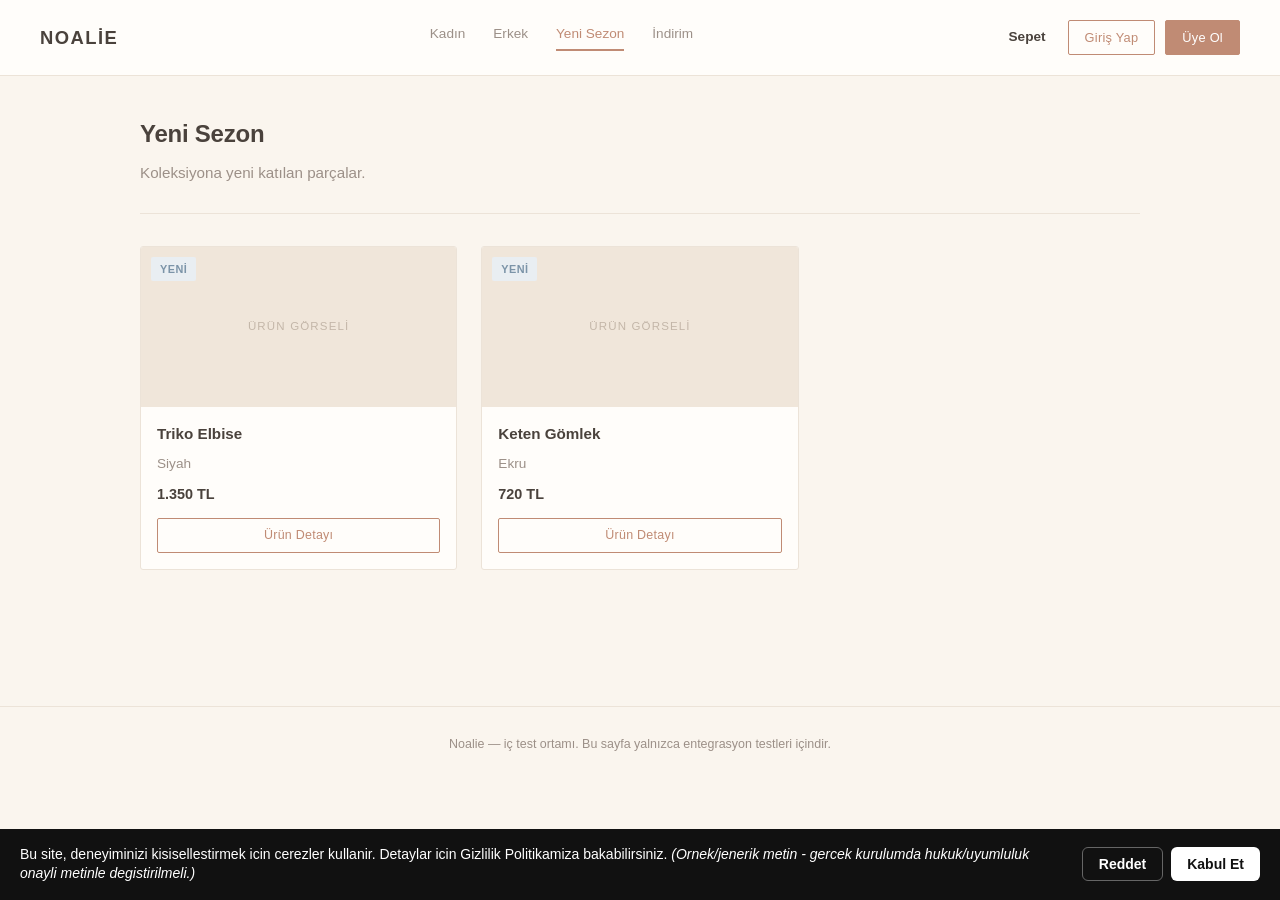
<file: yeni-sezon/index.html>
<!DOCTYPE html>
<html lang="tr">
<head>
<meta charset="UTF-8" />
<meta name="viewport" content="width=device-width, initial-scale=1.0" />
<title>Noalie — Yeni Sezon</title>
<link rel="stylesheet" href="../assets/style.css" />
<script>
                (function (a, t, i) { var e = "MSCI"; var s = "Analytics"; var o = e + "queue"; a[o] = a[o] || []; var r = a[e] || function (n) { var t = {}; t[s] = {}; function e(e) { while (e.length) { var r = e.pop(); t[s][r] = function (e) { return function () { a[o].push([e, n, arguments]) } }(r) } } var r = "track"; var i = "set"; e([r + "Event", r + "View", r + "Action", i + "Config", i + "Property", i + "User", "initialize", "teardown"]); return t }(i.name); var n = i.name; if (!a[e]) { a[n] = r[s]; a[o].push(["new", n]); setTimeout(function () { var e = "script"; var r = t.createElement(e); r.async = 1; r.src = i.src; var n = t.getElementsByTagName(e)[0]; n.parentNode.insertBefore(r, n) }, 1) } else { a[n] = new r[s] } if (i.user) { a[n].setUser(i.user) } if (i.props) { for (var c in i.props) { a[n].setProperty(c, i.props[c]) } } a[n].initialize(i.cfg) })(window, document, {
                    src: "https://rdrect-eur1.mkt.dynamics.com/webtracking/WebTracking/WebTracking.bundle.js",
                    name: "MSCI",
                    cfg: {
                        ingestionKey: "9109cd3cfc884abdb8026d0442d43c74-54f97fce-fe77-44f7-bf06-0e27cea05760-7501",
                        endpointUrl: "https://mobile.events.data.microsoft.com/OneCollector/1.0/",
                        autoCapture: {
                            view: true,
                            click: true
                        },
                        orgInfo: {
                            orgId: "49f6ec1c-0b84-f111-b27b-7c1e5235037c",
                            orgTenantId: "9a39b261-b2fc-4fc7-a937-ecc31b82d8aa",
                            orgGeo: "EUR"
                        }
                    }
                });
        </script>

<!-- CUSTOM TRIGGER SDK (msdynmkt) - web izleme SDK'sindan AYRI.
     Trigger event'i MSCI (web izleme) uzerinden gonderilirse CI'a ulasir
     (tetikleyici "Tumlestirildi" olur) ama journey kisiyi cozemez ve
     YOLCULUK HIC BASLAMAZ. trackEvent/setUser bu SDK uzerinden gitmeli. -->
<script>
(function (a, t, i) { var e = "MSEI"; var s = "Analytics"; var o = e + "queue"; a[o] = a[o] || []; var r = a[e] || function (n) { var t = {}; t[s] = {}; function e(e) { while (e.length) { var r = e.pop(); t[s][r] = function (e) { return function () { a[o].push([e, n, arguments]) } }(r) } } var r = "track"; var i = "set"; e([r + "Event", r + "View", r + "Action", i + "Property", i + "User", "initialize", "teardown"]); return t }(i.name); var n = i.name; if (!a[e]) { a[n] = r[s]; a[o].push(["new", n]); setTimeout(function () { var e = "script"; var r = t.createElement(e); r.async = 1; r.src = i.src; var n = t.getElementsByTagName(e)[0]; n.parentNode.insertBefore(r, n) }, 1) } else { a[n] = new r[s] } if (i.user) { a[n].setUser(i.user) } if (i.props) { for (var c in i.props) { a[n].setProperty(c, i.props[c]) } } a[n].initialize(i.cfg) })(window, document, {
    src: "https://download.pi.dynamics.com/sdk/web/msei-0.js",
    name: "msdynmkt",
    cfg: { ingestionKey: "9109cd3cfc884abdb8026d0442d43c74-54f97fce-fe77-44f7-bf06-0e27cea05760-7501" }
});
</script>


</head>
<body>
  <header class="site" id="site-header"></header>
  <main>
    <div class="hero small">
      <h1>Yeni Sezon</h1>
      <p>Koleksiyona yeni katılan parçalar.</p>
    </div>
    <div class="grid" id="product-grid"></div>
  </main>
  <footer class="site" id="site-footer"></footer>

  <script src="../webpush-client.js"></script>
  <script src="../assets/site.js"></script>
  <script src="../pulse-client.js"></script>
  <script>
    const ROOT = '../';
    NoalieSite.initPush(ROOT);
    NoalieSite.renderHeader(ROOT, 'yeni-sezon');
    NoalieSite.renderFooter();
    Pulse.init({ endpoint: 'https://pulse-prod-func.azurewebsites.net/api' });
    Pulse.trackPageView({ category: 'yeni-sezon' });
    NoalieSite.renderProductGrid('product-grid', NoalieSite.getByBadge('yeni'), ROOT);
  </script>
</body>
</html>
</file>
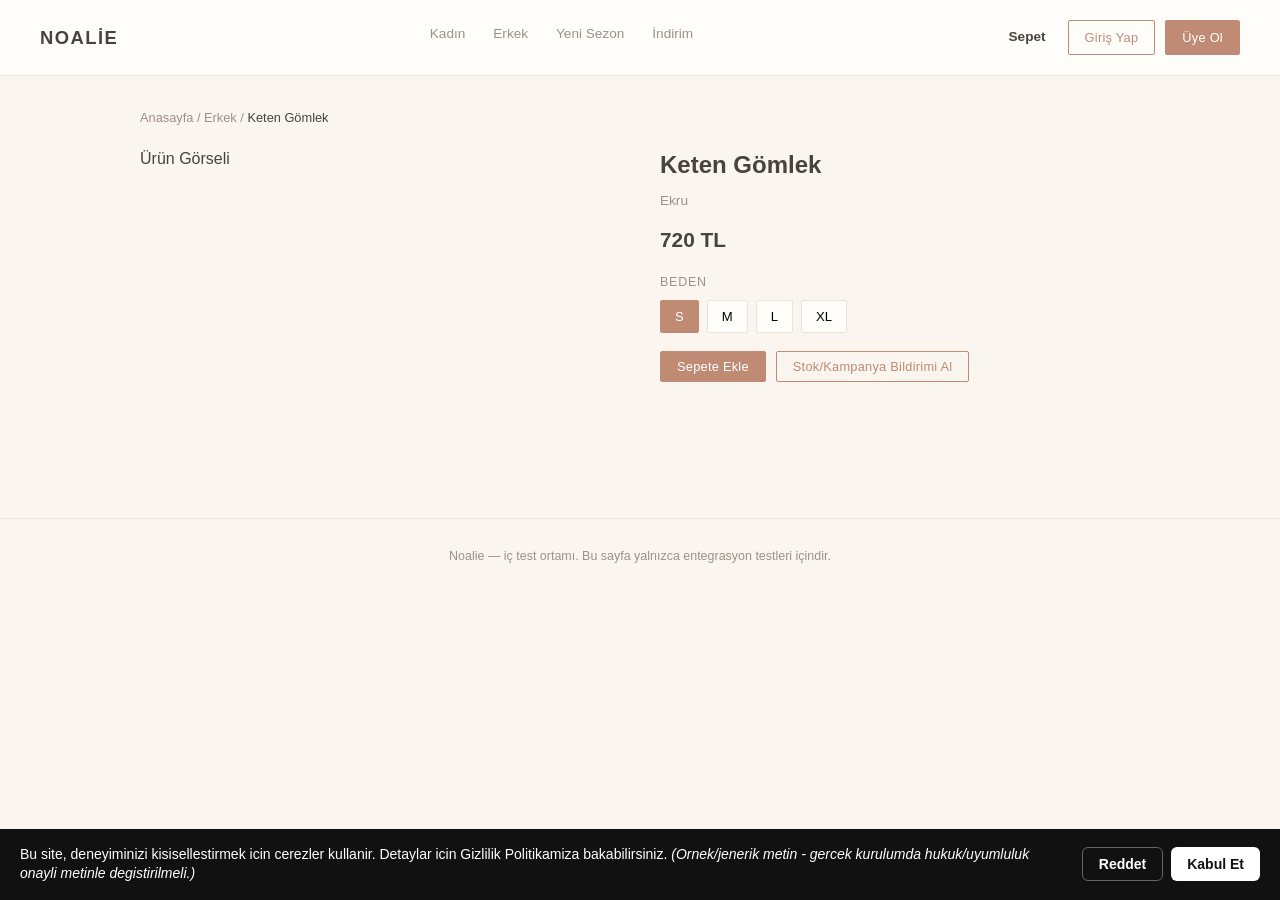
<file: urun/keten-gomlek-ekru/index.html>
<!DOCTYPE html>
<html lang="tr">
<head>
<meta charset="UTF-8" />
<meta name="viewport" content="width=device-width, initial-scale=1.0" />
<title>Noalie — Keten Gömlek (Ekru)</title>
<link rel="stylesheet" href="../../assets/style.css" />
<script>
                (function (a, t, i) { var e = "MSCI"; var s = "Analytics"; var o = e + "queue"; a[o] = a[o] || []; var r = a[e] || function (n) { var t = {}; t[s] = {}; function e(e) { while (e.length) { var r = e.pop(); t[s][r] = function (e) { return function () { a[o].push([e, n, arguments]) } }(r) } } var r = "track"; var i = "set"; e([r + "Event", r + "View", r + "Action", i + "Config", i + "Property", i + "User", "initialize", "teardown"]); return t }(i.name); var n = i.name; if (!a[e]) { a[n] = r[s]; a[o].push(["new", n]); setTimeout(function () { var e = "script"; var r = t.createElement(e); r.async = 1; r.src = i.src; var n = t.getElementsByTagName(e)[0]; n.parentNode.insertBefore(r, n) }, 1) } else { a[n] = new r[s] } if (i.user) { a[n].setUser(i.user) } if (i.props) { for (var c in i.props) { a[n].setProperty(c, i.props[c]) } } a[n].initialize(i.cfg) })(window, document, {
                    src: "https://rdrect-eur1.mkt.dynamics.com/webtracking/WebTracking/WebTracking.bundle.js",
                    name: "MSCI",
                    cfg: {
                        ingestionKey: "9109cd3cfc884abdb8026d0442d43c74-54f97fce-fe77-44f7-bf06-0e27cea05760-7501",
                        endpointUrl: "https://mobile.events.data.microsoft.com/OneCollector/1.0/",
                        autoCapture: {
                            view: true,
                            click: true
                        },
                        orgInfo: {
                            orgId: "49f6ec1c-0b84-f111-b27b-7c1e5235037c",
                            orgTenantId: "9a39b261-b2fc-4fc7-a937-ecc31b82d8aa",
                            orgGeo: "EUR"
                        }
                    }
                });
        </script>

<!-- CUSTOM TRIGGER SDK (msdynmkt) - web izleme SDK'sindan AYRI.
     Trigger event'i MSCI (web izleme) uzerinden gonderilirse CI'a ulasir
     (tetikleyici "Tumlestirildi" olur) ama journey kisiyi cozemez ve
     YOLCULUK HIC BASLAMAZ. trackEvent/setUser bu SDK uzerinden gitmeli. -->
<script>
(function (a, t, i) { var e = "MSEI"; var s = "Analytics"; var o = e + "queue"; a[o] = a[o] || []; var r = a[e] || function (n) { var t = {}; t[s] = {}; function e(e) { while (e.length) { var r = e.pop(); t[s][r] = function (e) { return function () { a[o].push([e, n, arguments]) } }(r) } } var r = "track"; var i = "set"; e([r + "Event", r + "View", r + "Action", i + "Property", i + "User", "initialize", "teardown"]); return t }(i.name); var n = i.name; if (!a[e]) { a[n] = r[s]; a[o].push(["new", n]); setTimeout(function () { var e = "script"; var r = t.createElement(e); r.async = 1; r.src = i.src; var n = t.getElementsByTagName(e)[0]; n.parentNode.insertBefore(r, n) }, 1) } else { a[n] = new r[s] } if (i.user) { a[n].setUser(i.user) } if (i.props) { for (var c in i.props) { a[n].setProperty(c, i.props[c]) } } a[n].initialize(i.cfg) })(window, document, {
    src: "https://download.pi.dynamics.com/sdk/web/msei-0.js",
    name: "msdynmkt",
    cfg: { ingestionKey: "9109cd3cfc884abdb8026d0442d43c74-54f97fce-fe77-44f7-bf06-0e27cea05760-7501" }
});
</script>


</head>
<body>
  <header class="site" id="site-header"></header>
  <main>
    <div id="product-detail"></div>
  </main>
  <footer class="site" id="site-footer"></footer>

  <script src="../../webpush-client.js"></script>
  <script src="../../assets/site.js"></script>
  <script src="../../pulse-client.js"></script>
  <script>
    const ROOT = '../../';
    const PRODUCT_ID = 'keten-gomlek-ekru';
    NoalieSite.initPush(ROOT);
    NoalieSite.renderHeader(ROOT, null);
    NoalieSite.renderFooter();
    Pulse.init({ endpoint: 'https://pulse-prod-func.azurewebsites.net/api' });
    Pulse.trackPageView({ category: 'urun' });
    NoalieSite.renderProductDetail('product-detail', PRODUCT_ID, ROOT);
  </script>
</body>
</html>
</file>
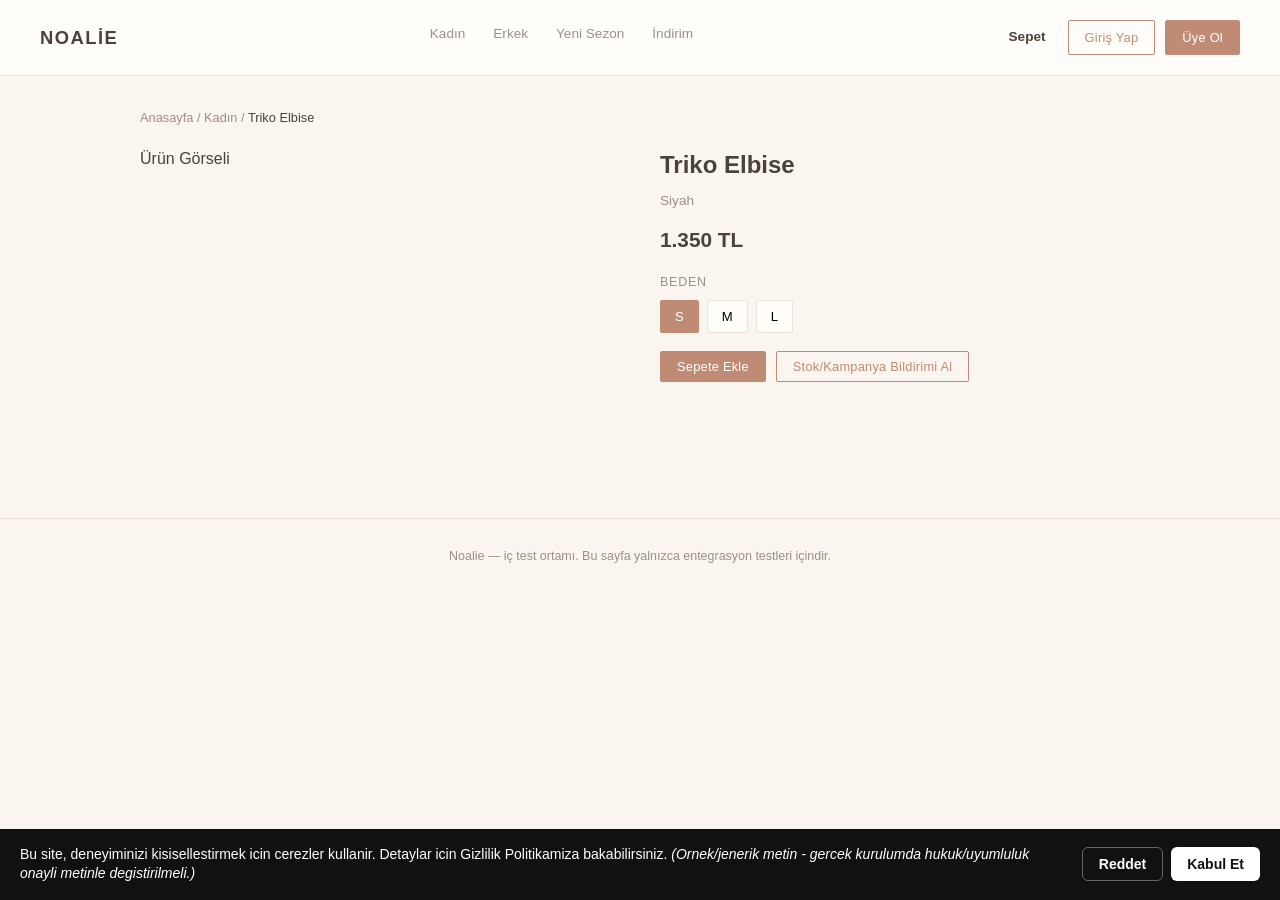
<file: urun/triko-elbise-siyah/index.html>
<!DOCTYPE html>
<html lang="tr">
<head>
<meta charset="UTF-8" />
<meta name="viewport" content="width=device-width, initial-scale=1.0" />
<title>Noalie — Triko Elbise (Siyah)</title>
<link rel="stylesheet" href="../../assets/style.css" />
<script>
                (function (a, t, i) { var e = "MSCI"; var s = "Analytics"; var o = e + "queue"; a[o] = a[o] || []; var r = a[e] || function (n) { var t = {}; t[s] = {}; function e(e) { while (e.length) { var r = e.pop(); t[s][r] = function (e) { return function () { a[o].push([e, n, arguments]) } }(r) } } var r = "track"; var i = "set"; e([r + "Event", r + "View", r + "Action", i + "Config", i + "Property", i + "User", "initialize", "teardown"]); return t }(i.name); var n = i.name; if (!a[e]) { a[n] = r[s]; a[o].push(["new", n]); setTimeout(function () { var e = "script"; var r = t.createElement(e); r.async = 1; r.src = i.src; var n = t.getElementsByTagName(e)[0]; n.parentNode.insertBefore(r, n) }, 1) } else { a[n] = new r[s] } if (i.user) { a[n].setUser(i.user) } if (i.props) { for (var c in i.props) { a[n].setProperty(c, i.props[c]) } } a[n].initialize(i.cfg) })(window, document, {
                    src: "https://rdrect-eur1.mkt.dynamics.com/webtracking/WebTracking/WebTracking.bundle.js",
                    name: "MSCI",
                    cfg: {
                        ingestionKey: "9109cd3cfc884abdb8026d0442d43c74-54f97fce-fe77-44f7-bf06-0e27cea05760-7501",
                        endpointUrl: "https://mobile.events.data.microsoft.com/OneCollector/1.0/",
                        autoCapture: {
                            view: true,
                            click: true
                        },
                        orgInfo: {
                            orgId: "49f6ec1c-0b84-f111-b27b-7c1e5235037c",
                            orgTenantId: "9a39b261-b2fc-4fc7-a937-ecc31b82d8aa",
                            orgGeo: "EUR"
                        }
                    }
                });
        </script>

<!-- CUSTOM TRIGGER SDK (msdynmkt) - web izleme SDK'sindan AYRI.
     Trigger event'i MSCI (web izleme) uzerinden gonderilirse CI'a ulasir
     (tetikleyici "Tumlestirildi" olur) ama journey kisiyi cozemez ve
     YOLCULUK HIC BASLAMAZ. trackEvent/setUser bu SDK uzerinden gitmeli. -->
<script>
(function (a, t, i) { var e = "MSEI"; var s = "Analytics"; var o = e + "queue"; a[o] = a[o] || []; var r = a[e] || function (n) { var t = {}; t[s] = {}; function e(e) { while (e.length) { var r = e.pop(); t[s][r] = function (e) { return function () { a[o].push([e, n, arguments]) } }(r) } } var r = "track"; var i = "set"; e([r + "Event", r + "View", r + "Action", i + "Property", i + "User", "initialize", "teardown"]); return t }(i.name); var n = i.name; if (!a[e]) { a[n] = r[s]; a[o].push(["new", n]); setTimeout(function () { var e = "script"; var r = t.createElement(e); r.async = 1; r.src = i.src; var n = t.getElementsByTagName(e)[0]; n.parentNode.insertBefore(r, n) }, 1) } else { a[n] = new r[s] } if (i.user) { a[n].setUser(i.user) } if (i.props) { for (var c in i.props) { a[n].setProperty(c, i.props[c]) } } a[n].initialize(i.cfg) })(window, document, {
    src: "https://download.pi.dynamics.com/sdk/web/msei-0.js",
    name: "msdynmkt",
    cfg: { ingestionKey: "9109cd3cfc884abdb8026d0442d43c74-54f97fce-fe77-44f7-bf06-0e27cea05760-7501" }
});
</script>


</head>
<body>
  <header class="site" id="site-header"></header>
  <main>
    <div id="product-detail"></div>
  </main>
  <footer class="site" id="site-footer"></footer>

  <script src="../../webpush-client.js"></script>
  <script src="../../assets/site.js"></script>
  <script src="../../pulse-client.js"></script>
  <script>
    const ROOT = '../../';
    const PRODUCT_ID = 'triko-elbise-siyah';
    NoalieSite.initPush(ROOT);
    NoalieSite.renderHeader(ROOT, null);
    NoalieSite.renderFooter();
    Pulse.init({ endpoint: 'https://pulse-prod-func.azurewebsites.net/api' });
    Pulse.trackPageView({ category: 'urun' });
    NoalieSite.renderProductDetail('product-detail', PRODUCT_ID, ROOT);
  </script>
</body>
</html>
</file>
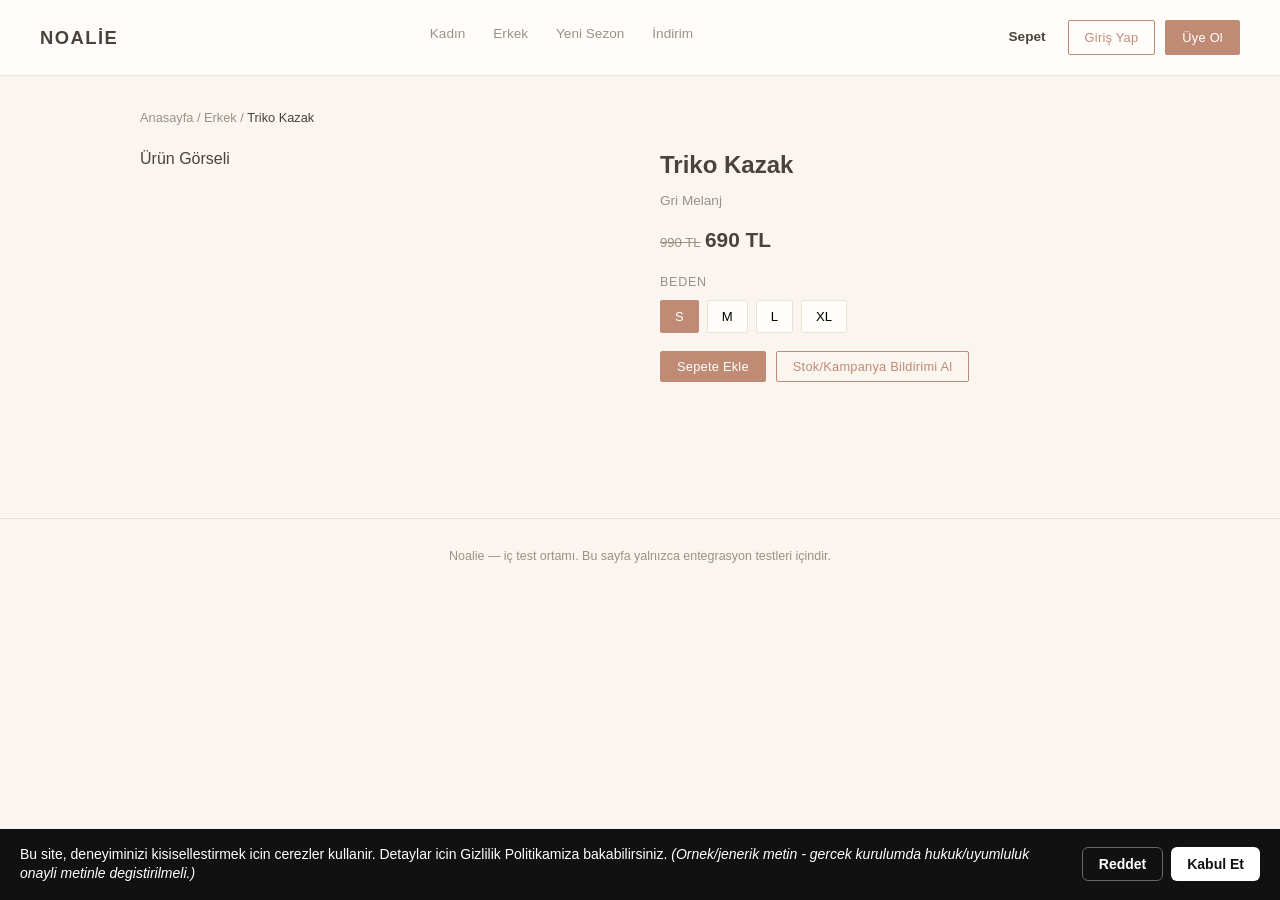
<file: urun/triko-kazak-gri/index.html>
<!DOCTYPE html>
<html lang="tr">
<head>
<meta charset="UTF-8" />
<meta name="viewport" content="width=device-width, initial-scale=1.0" />
<title>Noalie — Triko Kazak (Gri Melanj)</title>
<link rel="stylesheet" href="../../assets/style.css" />
<script>
                (function (a, t, i) { var e = "MSCI"; var s = "Analytics"; var o = e + "queue"; a[o] = a[o] || []; var r = a[e] || function (n) { var t = {}; t[s] = {}; function e(e) { while (e.length) { var r = e.pop(); t[s][r] = function (e) { return function () { a[o].push([e, n, arguments]) } }(r) } } var r = "track"; var i = "set"; e([r + "Event", r + "View", r + "Action", i + "Config", i + "Property", i + "User", "initialize", "teardown"]); return t }(i.name); var n = i.name; if (!a[e]) { a[n] = r[s]; a[o].push(["new", n]); setTimeout(function () { var e = "script"; var r = t.createElement(e); r.async = 1; r.src = i.src; var n = t.getElementsByTagName(e)[0]; n.parentNode.insertBefore(r, n) }, 1) } else { a[n] = new r[s] } if (i.user) { a[n].setUser(i.user) } if (i.props) { for (var c in i.props) { a[n].setProperty(c, i.props[c]) } } a[n].initialize(i.cfg) })(window, document, {
                    src: "https://rdrect-eur1.mkt.dynamics.com/webtracking/WebTracking/WebTracking.bundle.js",
                    name: "MSCI",
                    cfg: {
                        ingestionKey: "9109cd3cfc884abdb8026d0442d43c74-54f97fce-fe77-44f7-bf06-0e27cea05760-7501",
                        endpointUrl: "https://mobile.events.data.microsoft.com/OneCollector/1.0/",
                        autoCapture: {
                            view: true,
                            click: true
                        },
                        orgInfo: {
                            orgId: "49f6ec1c-0b84-f111-b27b-7c1e5235037c",
                            orgTenantId: "9a39b261-b2fc-4fc7-a937-ecc31b82d8aa",
                            orgGeo: "EUR"
                        }
                    }
                });
        </script>

<!-- CUSTOM TRIGGER SDK (msdynmkt) - web izleme SDK'sindan AYRI.
     Trigger event'i MSCI (web izleme) uzerinden gonderilirse CI'a ulasir
     (tetikleyici "Tumlestirildi" olur) ama journey kisiyi cozemez ve
     YOLCULUK HIC BASLAMAZ. trackEvent/setUser bu SDK uzerinden gitmeli. -->
<script>
(function (a, t, i) { var e = "MSEI"; var s = "Analytics"; var o = e + "queue"; a[o] = a[o] || []; var r = a[e] || function (n) { var t = {}; t[s] = {}; function e(e) { while (e.length) { var r = e.pop(); t[s][r] = function (e) { return function () { a[o].push([e, n, arguments]) } }(r) } } var r = "track"; var i = "set"; e([r + "Event", r + "View", r + "Action", i + "Property", i + "User", "initialize", "teardown"]); return t }(i.name); var n = i.name; if (!a[e]) { a[n] = r[s]; a[o].push(["new", n]); setTimeout(function () { var e = "script"; var r = t.createElement(e); r.async = 1; r.src = i.src; var n = t.getElementsByTagName(e)[0]; n.parentNode.insertBefore(r, n) }, 1) } else { a[n] = new r[s] } if (i.user) { a[n].setUser(i.user) } if (i.props) { for (var c in i.props) { a[n].setProperty(c, i.props[c]) } } a[n].initialize(i.cfg) })(window, document, {
    src: "https://download.pi.dynamics.com/sdk/web/msei-0.js",
    name: "msdynmkt",
    cfg: { ingestionKey: "9109cd3cfc884abdb8026d0442d43c74-54f97fce-fe77-44f7-bf06-0e27cea05760-7501" }
});
</script>


</head>
<body>
  <header class="site" id="site-header"></header>
  <main>
    <div id="product-detail"></div>
  </main>
  <footer class="site" id="site-footer"></footer>

  <script src="../../webpush-client.js"></script>
  <script src="../../assets/site.js"></script>
  <script src="../../pulse-client.js"></script>
  <script>
    const ROOT = '../../';
    const PRODUCT_ID = 'triko-kazak-gri';
    NoalieSite.initPush(ROOT);
    NoalieSite.renderHeader(ROOT, null);
    NoalieSite.renderFooter();
    Pulse.init({ endpoint: 'https://pulse-prod-func.azurewebsites.net/api' });
    Pulse.trackPageView({ category: 'urun' });
    NoalieSite.renderProductDetail('product-detail', PRODUCT_ID, ROOT);
  </script>
</body>
</html>
</file>
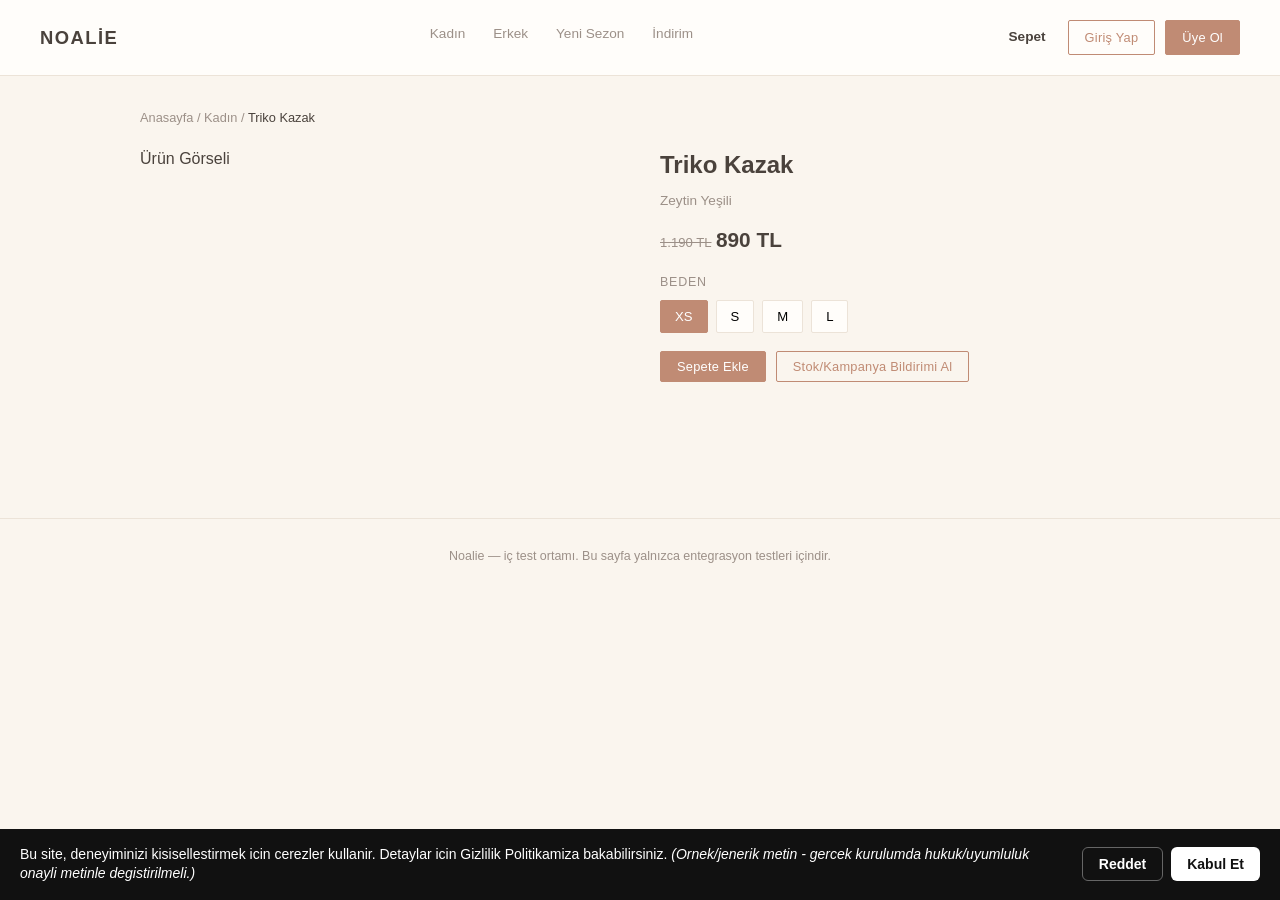
<file: urun/triko-kazak-yesil/index.html>
<!DOCTYPE html>
<html lang="tr">
<head>
<meta charset="UTF-8" />
<meta name="viewport" content="width=device-width, initial-scale=1.0" />
<title>Noalie — Triko Kazak (Zeytin Yeşili)</title>
<link rel="stylesheet" href="../../assets/style.css" />
<script>
                (function (a, t, i) { var e = "MSCI"; var s = "Analytics"; var o = e + "queue"; a[o] = a[o] || []; var r = a[e] || function (n) { var t = {}; t[s] = {}; function e(e) { while (e.length) { var r = e.pop(); t[s][r] = function (e) { return function () { a[o].push([e, n, arguments]) } }(r) } } var r = "track"; var i = "set"; e([r + "Event", r + "View", r + "Action", i + "Config", i + "Property", i + "User", "initialize", "teardown"]); return t }(i.name); var n = i.name; if (!a[e]) { a[n] = r[s]; a[o].push(["new", n]); setTimeout(function () { var e = "script"; var r = t.createElement(e); r.async = 1; r.src = i.src; var n = t.getElementsByTagName(e)[0]; n.parentNode.insertBefore(r, n) }, 1) } else { a[n] = new r[s] } if (i.user) { a[n].setUser(i.user) } if (i.props) { for (var c in i.props) { a[n].setProperty(c, i.props[c]) } } a[n].initialize(i.cfg) })(window, document, {
                    src: "https://rdrect-eur1.mkt.dynamics.com/webtracking/WebTracking/WebTracking.bundle.js",
                    name: "MSCI",
                    cfg: {
                        ingestionKey: "9109cd3cfc884abdb8026d0442d43c74-54f97fce-fe77-44f7-bf06-0e27cea05760-7501",
                        endpointUrl: "https://mobile.events.data.microsoft.com/OneCollector/1.0/",
                        autoCapture: {
                            view: true,
                            click: true
                        },
                        orgInfo: {
                            orgId: "49f6ec1c-0b84-f111-b27b-7c1e5235037c",
                            orgTenantId: "9a39b261-b2fc-4fc7-a937-ecc31b82d8aa",
                            orgGeo: "EUR"
                        }
                    }
                });
        </script>

<!-- CUSTOM TRIGGER SDK (msdynmkt) - web izleme SDK'sindan AYRI.
     Trigger event'i MSCI (web izleme) uzerinden gonderilirse CI'a ulasir
     (tetikleyici "Tumlestirildi" olur) ama journey kisiyi cozemez ve
     YOLCULUK HIC BASLAMAZ. trackEvent/setUser bu SDK uzerinden gitmeli. -->
<script>
(function (a, t, i) { var e = "MSEI"; var s = "Analytics"; var o = e + "queue"; a[o] = a[o] || []; var r = a[e] || function (n) { var t = {}; t[s] = {}; function e(e) { while (e.length) { var r = e.pop(); t[s][r] = function (e) { return function () { a[o].push([e, n, arguments]) } }(r) } } var r = "track"; var i = "set"; e([r + "Event", r + "View", r + "Action", i + "Property", i + "User", "initialize", "teardown"]); return t }(i.name); var n = i.name; if (!a[e]) { a[n] = r[s]; a[o].push(["new", n]); setTimeout(function () { var e = "script"; var r = t.createElement(e); r.async = 1; r.src = i.src; var n = t.getElementsByTagName(e)[0]; n.parentNode.insertBefore(r, n) }, 1) } else { a[n] = new r[s] } if (i.user) { a[n].setUser(i.user) } if (i.props) { for (var c in i.props) { a[n].setProperty(c, i.props[c]) } } a[n].initialize(i.cfg) })(window, document, {
    src: "https://download.pi.dynamics.com/sdk/web/msei-0.js",
    name: "msdynmkt",
    cfg: { ingestionKey: "9109cd3cfc884abdb8026d0442d43c74-54f97fce-fe77-44f7-bf06-0e27cea05760-7501" }
});
</script>


</head>
<body>
  <header class="site" id="site-header"></header>
  <main>
    <div id="product-detail"></div>
  </main>
  <footer class="site" id="site-footer"></footer>

  <script src="../../webpush-client.js"></script>
  <script src="../../assets/site.js"></script>
  <script src="../../pulse-client.js"></script>
  <script>
    const ROOT = '../../';
    const PRODUCT_ID = 'triko-kazak-yesil';
    NoalieSite.initPush(ROOT);
    NoalieSite.renderHeader(ROOT, null);
    NoalieSite.renderFooter();
    Pulse.init({ endpoint: 'https://pulse-prod-func.azurewebsites.net/api' });
    Pulse.trackPageView({ category: 'urun' });
    NoalieSite.renderProductDetail('product-detail', PRODUCT_ID, ROOT);
  </script>
</body>
</html>
</file>
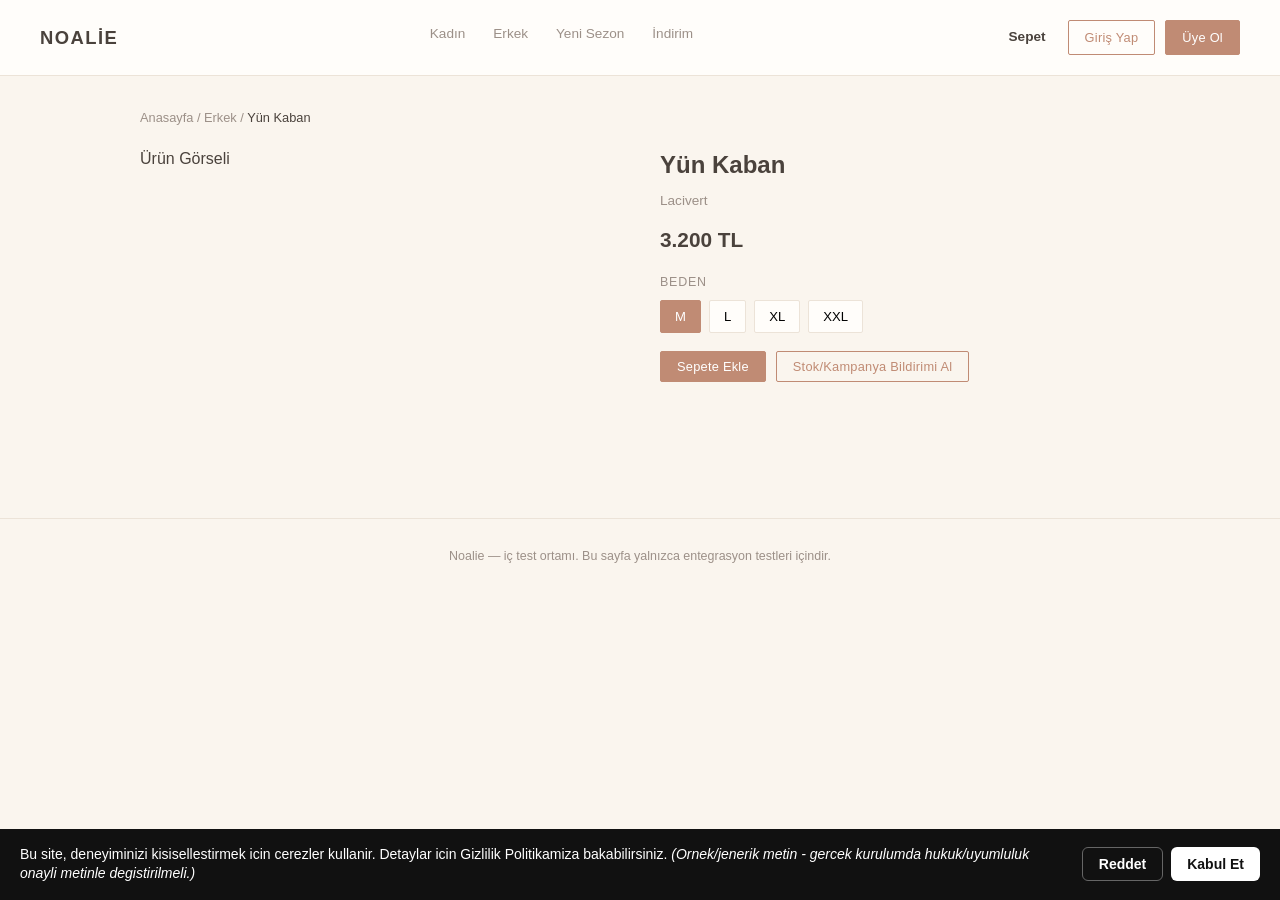
<file: urun/yun-kaban-lacivert/index.html>
<!DOCTYPE html>
<html lang="tr">
<head>
<meta charset="UTF-8" />
<meta name="viewport" content="width=device-width, initial-scale=1.0" />
<title>Noalie — Yün Kaban (Lacivert)</title>
<link rel="stylesheet" href="../../assets/style.css" />
<script>
                (function (a, t, i) { var e = "MSCI"; var s = "Analytics"; var o = e + "queue"; a[o] = a[o] || []; var r = a[e] || function (n) { var t = {}; t[s] = {}; function e(e) { while (e.length) { var r = e.pop(); t[s][r] = function (e) { return function () { a[o].push([e, n, arguments]) } }(r) } } var r = "track"; var i = "set"; e([r + "Event", r + "View", r + "Action", i + "Config", i + "Property", i + "User", "initialize", "teardown"]); return t }(i.name); var n = i.name; if (!a[e]) { a[n] = r[s]; a[o].push(["new", n]); setTimeout(function () { var e = "script"; var r = t.createElement(e); r.async = 1; r.src = i.src; var n = t.getElementsByTagName(e)[0]; n.parentNode.insertBefore(r, n) }, 1) } else { a[n] = new r[s] } if (i.user) { a[n].setUser(i.user) } if (i.props) { for (var c in i.props) { a[n].setProperty(c, i.props[c]) } } a[n].initialize(i.cfg) })(window, document, {
                    src: "https://rdrect-eur1.mkt.dynamics.com/webtracking/WebTracking/WebTracking.bundle.js",
                    name: "MSCI",
                    cfg: {
                        ingestionKey: "9109cd3cfc884abdb8026d0442d43c74-54f97fce-fe77-44f7-bf06-0e27cea05760-7501",
                        endpointUrl: "https://mobile.events.data.microsoft.com/OneCollector/1.0/",
                        autoCapture: {
                            view: true,
                            click: true
                        },
                        orgInfo: {
                            orgId: "49f6ec1c-0b84-f111-b27b-7c1e5235037c",
                            orgTenantId: "9a39b261-b2fc-4fc7-a937-ecc31b82d8aa",
                            orgGeo: "EUR"
                        }
                    }
                });
        </script>

<!-- CUSTOM TRIGGER SDK (msdynmkt) - web izleme SDK'sindan AYRI.
     Trigger event'i MSCI (web izleme) uzerinden gonderilirse CI'a ulasir
     (tetikleyici "Tumlestirildi" olur) ama journey kisiyi cozemez ve
     YOLCULUK HIC BASLAMAZ. trackEvent/setUser bu SDK uzerinden gitmeli. -->
<script>
(function (a, t, i) { var e = "MSEI"; var s = "Analytics"; var o = e + "queue"; a[o] = a[o] || []; var r = a[e] || function (n) { var t = {}; t[s] = {}; function e(e) { while (e.length) { var r = e.pop(); t[s][r] = function (e) { return function () { a[o].push([e, n, arguments]) } }(r) } } var r = "track"; var i = "set"; e([r + "Event", r + "View", r + "Action", i + "Property", i + "User", "initialize", "teardown"]); return t }(i.name); var n = i.name; if (!a[e]) { a[n] = r[s]; a[o].push(["new", n]); setTimeout(function () { var e = "script"; var r = t.createElement(e); r.async = 1; r.src = i.src; var n = t.getElementsByTagName(e)[0]; n.parentNode.insertBefore(r, n) }, 1) } else { a[n] = new r[s] } if (i.user) { a[n].setUser(i.user) } if (i.props) { for (var c in i.props) { a[n].setProperty(c, i.props[c]) } } a[n].initialize(i.cfg) })(window, document, {
    src: "https://download.pi.dynamics.com/sdk/web/msei-0.js",
    name: "msdynmkt",
    cfg: { ingestionKey: "9109cd3cfc884abdb8026d0442d43c74-54f97fce-fe77-44f7-bf06-0e27cea05760-7501" }
});
</script>


</head>
<body>
  <header class="site" id="site-header"></header>
  <main>
    <div id="product-detail"></div>
  </main>
  <footer class="site" id="site-footer"></footer>

  <script src="../../webpush-client.js"></script>
  <script src="../../assets/site.js"></script>
  <script src="../../pulse-client.js"></script>
  <script>
    const ROOT = '../../';
    const PRODUCT_ID = 'yun-kaban-lacivert';
    NoalieSite.initPush(ROOT);
    NoalieSite.renderHeader(ROOT, null);
    NoalieSite.renderFooter();
    Pulse.init({ endpoint: 'https://pulse-prod-func.azurewebsites.net/api' });
    Pulse.trackPageView({ category: 'urun' });
    NoalieSite.renderProductDetail('product-detail', PRODUCT_ID, ROOT);
  </script>
</body>
</html>
</file>
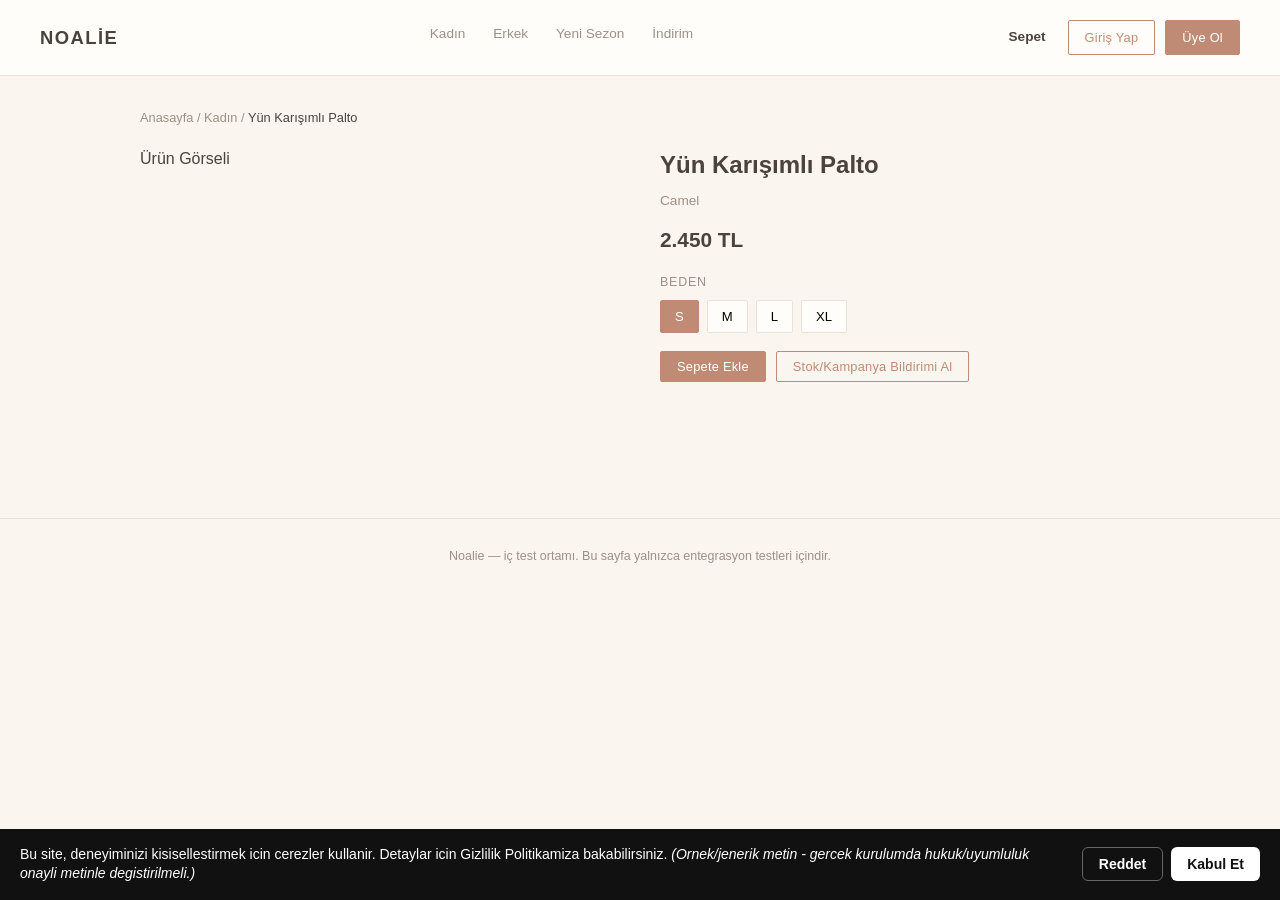
<file: urun/yun-palto-camel/index.html>
<!DOCTYPE html>
<html lang="tr">
<head>
<meta charset="UTF-8" />
<meta name="viewport" content="width=device-width, initial-scale=1.0" />
<title>Noalie — Yün Karışımlı Palto</title>
<link rel="stylesheet" href="../../assets/style.css" />
<script>
                (function (a, t, i) { var e = "MSCI"; var s = "Analytics"; var o = e + "queue"; a[o] = a[o] || []; var r = a[e] || function (n) { var t = {}; t[s] = {}; function e(e) { while (e.length) { var r = e.pop(); t[s][r] = function (e) { return function () { a[o].push([e, n, arguments]) } }(r) } } var r = "track"; var i = "set"; e([r + "Event", r + "View", r + "Action", i + "Config", i + "Property", i + "User", "initialize", "teardown"]); return t }(i.name); var n = i.name; if (!a[e]) { a[n] = r[s]; a[o].push(["new", n]); setTimeout(function () { var e = "script"; var r = t.createElement(e); r.async = 1; r.src = i.src; var n = t.getElementsByTagName(e)[0]; n.parentNode.insertBefore(r, n) }, 1) } else { a[n] = new r[s] } if (i.user) { a[n].setUser(i.user) } if (i.props) { for (var c in i.props) { a[n].setProperty(c, i.props[c]) } } a[n].initialize(i.cfg) })(window, document, {
                    src: "https://rdrect-eur1.mkt.dynamics.com/webtracking/WebTracking/WebTracking.bundle.js",
                    name: "MSCI",
                    cfg: {
                        ingestionKey: "9109cd3cfc884abdb8026d0442d43c74-54f97fce-fe77-44f7-bf06-0e27cea05760-7501",
                        endpointUrl: "https://mobile.events.data.microsoft.com/OneCollector/1.0/",
                        autoCapture: {
                            view: true,
                            click: true
                        },
                        orgInfo: {
                            orgId: "49f6ec1c-0b84-f111-b27b-7c1e5235037c",
                            orgTenantId: "9a39b261-b2fc-4fc7-a937-ecc31b82d8aa",
                            orgGeo: "EUR"
                        }
                    }
                });
        </script>

<!-- CUSTOM TRIGGER SDK (msdynmkt) - web izleme SDK'sindan AYRI.
     Trigger event'i MSCI (web izleme) uzerinden gonderilirse CI'a ulasir
     (tetikleyici "Tumlestirildi" olur) ama journey kisiyi cozemez ve
     YOLCULUK HIC BASLAMAZ. trackEvent/setUser bu SDK uzerinden gitmeli. -->
<script>
(function (a, t, i) { var e = "MSEI"; var s = "Analytics"; var o = e + "queue"; a[o] = a[o] || []; var r = a[e] || function (n) { var t = {}; t[s] = {}; function e(e) { while (e.length) { var r = e.pop(); t[s][r] = function (e) { return function () { a[o].push([e, n, arguments]) } }(r) } } var r = "track"; var i = "set"; e([r + "Event", r + "View", r + "Action", i + "Property", i + "User", "initialize", "teardown"]); return t }(i.name); var n = i.name; if (!a[e]) { a[n] = r[s]; a[o].push(["new", n]); setTimeout(function () { var e = "script"; var r = t.createElement(e); r.async = 1; r.src = i.src; var n = t.getElementsByTagName(e)[0]; n.parentNode.insertBefore(r, n) }, 1) } else { a[n] = new r[s] } if (i.user) { a[n].setUser(i.user) } if (i.props) { for (var c in i.props) { a[n].setProperty(c, i.props[c]) } } a[n].initialize(i.cfg) })(window, document, {
    src: "https://download.pi.dynamics.com/sdk/web/msei-0.js",
    name: "msdynmkt",
    cfg: { ingestionKey: "9109cd3cfc884abdb8026d0442d43c74-54f97fce-fe77-44f7-bf06-0e27cea05760-7501" }
});
</script>


</head>
<body>
  <header class="site" id="site-header"></header>
  <main>
    <div id="product-detail"></div>
  </main>
  <footer class="site" id="site-footer"></footer>

  <script src="../../webpush-client.js"></script>
  <script src="../../assets/site.js"></script>
  <script src="../../pulse-client.js"></script>
  <script>
    const ROOT = '../../';
    const PRODUCT_ID = 'yun-palto-camel';
    NoalieSite.initPush(ROOT);
    NoalieSite.renderHeader(ROOT, null);
    NoalieSite.renderFooter();
    Pulse.init({ endpoint: 'https://pulse-prod-func.azurewebsites.net/api' });
    Pulse.trackPageView({ category: 'urun' });
    NoalieSite.renderProductDetail('product-detail', PRODUCT_ID, ROOT);
  </script>
</body>
</html>
</file>
<file: assets/style.css>
:root {
  color-scheme: light;
  --ink: #4a423c;
  --muted: #9c9088;
  --line: #ece3d8;
  --surface: #fffdfa;
  --bg: #faf5ee;
  --accent: #c08b74;
  --accent-hover: #ab7861;
  --accent-soft: #f3e6dd;
  --ok-bg: #eaf1e6;
  --ok-ink: #6a8759;
  --warn-bg: #faf0dd;
  --warn-ink: #b28a4a;
  --sale-bg: #f7e7e4;
  --sale-ink: #c17b6e;
  --new-bg: #e9eef2;
  --new-ink: #7c94a8;
}
* { box-sizing: border-box; }
body {
  margin: 0;
  font-family: "Helvetica Neue", Arial, sans-serif;
  background: var(--bg);
  color: var(--ink);
  line-height: 1.5;
}
a { color: inherit; }

header.site {
  display: flex;
  align-items: center;
  justify-content: space-between;
  padding: 20px 40px;
  border-bottom: 1px solid var(--line);
  background: var(--surface);
  position: sticky;
  top: 0;
  z-index: 10;
}
.logo { font-size: 1.15rem; font-weight: 700; letter-spacing: 0.08em; text-transform: uppercase; }
.logo a { text-decoration: none; color: var(--ink); }
nav.site { display: flex; gap: 28px; font-size: 0.85rem; color: var(--muted); }
nav.site a { text-decoration: none; color: var(--muted); padding-bottom: 4px; border-bottom: 2px solid transparent; }
nav.site a.active { color: var(--accent); border-bottom-color: var(--accent); }
.account-area { display: flex; align-items: center; gap: 18px; font-size: 0.85rem; }
.account-link { text-decoration: none; font-weight: 600; padding: 7px 4px; }
.guest-actions { display: flex; gap: 10px; }

.cart-link { position: relative; text-decoration: none; color: var(--ink); font-weight: 600; padding: 7px 4px; }
.cart-count {
  position: absolute; top: -6px; right: -14px; min-width: 16px; height: 16px; padding: 0 4px;
  border-radius: 8px; background: var(--accent); color: #fff; font-size: 0.65rem; font-weight: 700;
  display: flex; align-items: center; justify-content: center; line-height: 1;
}

.pill-btn {
  display: inline-flex;
  align-items: center;
  justify-content: center;
  border: 1px solid var(--accent);
  background: transparent;
  color: var(--accent);
  padding: 7px 16px;
  font-size: 0.8rem;
  letter-spacing: 0.02em;
  cursor: pointer;
  border-radius: 2px;
  text-decoration: none;
}
.pill-btn:hover { background: var(--accent); color: #fff; }
.pill-btn.filled { background: var(--accent); color: #fff; }
.pill-btn.filled:hover { background: var(--accent-hover); }

main { max-width: 1080px; margin: 0 auto; padding: 0 40px 80px; }
main.narrow { max-width: 520px; padding-top: 56px; }

.hero { padding: 56px 0 40px; border-bottom: 1px solid var(--line); margin-bottom: 40px; }
.hero.small { padding: 40px 0 28px; margin-bottom: 32px; }
.hero h1 { font-size: 2rem; font-weight: 600; margin: 0 0 10px; letter-spacing: -0.01em; }
.hero.small h1 { font-size: 1.5rem; }
.hero p { color: var(--muted); max-width: 520px; margin: 0; font-size: 0.95rem; }

.section-title { font-size: 0.78rem; text-transform: uppercase; letter-spacing: 0.12em; color: var(--muted); margin: 0 0 18px; }

.grid { display: grid; grid-template-columns: repeat(3, 1fr); gap: 24px; margin-bottom: 56px; }
.product { background: var(--surface); border: 1px solid var(--line); border-radius: 3px; overflow: hidden; display: flex; flex-direction: column; }
.swatch-link { text-decoration: none; }
.product .swatch {
  height: 160px; display: flex; align-items: center; justify-content: center; position: relative;
  background: #f0e6da; color: #c3b6a8; font-size: 0.72rem; letter-spacing: 0.1em; text-transform: uppercase;
}
.product .swatch.large { height: 380px; }
.badge {
  position: absolute; top: 10px; left: 10px; font-size: 0.68rem; padding: 4px 9px; border-radius: 2px;
  text-transform: uppercase; letter-spacing: 0.04em; font-weight: 600;
}
.badge-sale { background: var(--sale-bg); color: var(--sale-ink); }
.badge-new { background: var(--new-bg); color: var(--new-ink); }
.product .body { padding: 16px; flex: 1; display: flex; flex-direction: column; gap: 8px; }
.product h3 { font-size: 0.95rem; margin: 0; font-weight: 600; }
.product h3 a { text-decoration: none; }
.meta { font-size: 0.85rem; color: var(--muted); }
.price-old { font-size: 0.82rem; color: var(--muted); text-decoration: line-through; }
.price-now { font-size: 0.9rem; font-weight: 600; }
.price.large .price-now { font-size: 1.3rem; }
.detail-btn { margin-top: 4px; text-align: center; font-size: 0.78rem; }

.panel { background: var(--surface); border: 1px solid var(--line); border-radius: 3px; padding: 28px; margin-bottom: 24px; }
.panel h2 { font-size: 1rem; margin: 0 0 6px; }
.panel .desc { color: var(--muted); font-size: 0.85rem; margin: 0 0 18px; max-width: 560px; }
.panel .desc.small { margin-top: 14px; margin-bottom: 0; }

form.stacked { display: flex; flex-direction: column; gap: 14px; max-width: 360px; }
form.stacked label { display: flex; flex-direction: column; gap: 6px; font-size: 0.82rem; color: var(--muted); }
input, form.inline { font-family: inherit; }
input {
  padding: 10px 12px; border: 1px solid var(--line); border-radius: 2px; font-size: 0.9rem;
  background: var(--surface); color: var(--ink);
}
input:disabled { color: var(--muted); background: #f2ece3; }
input::placeholder { color: #bdb2a6; }
form.inline { display: flex; gap: 10px; flex-wrap: wrap; align-items: center; }

.status-pill {
  display: inline-flex; align-items: center; padding: 5px 12px; border-radius: 2px;
  font-size: 0.75rem; font-weight: 600; background: var(--accent-soft); color: var(--muted);
}
.status-pill.ok { background: var(--ok-bg); color: var(--ok-ink); }
.status-pill.warn { background: var(--warn-bg); color: var(--warn-ink); }

.breadcrumb { font-size: 0.8rem; color: var(--muted); margin: 32px 0 20px; }
.breadcrumb a { text-decoration: none; color: var(--muted); }
.breadcrumb span { color: var(--ink); }

.product-detail { display: grid; grid-template-columns: 1fr 1fr; gap: 40px; margin-bottom: 56px; }
.detail-body h1 { font-size: 1.5rem; margin: 0 0 8px; font-weight: 600; }
.detail-body .meta { margin-bottom: 12px; }
.sizes { margin: 18px 0; }
.sizes .label { display: block; font-size: 0.78rem; color: var(--muted); margin-bottom: 8px; text-transform: uppercase; letter-spacing: 0.06em; }
.size-list { display: flex; gap: 8px; flex-wrap: wrap; }
.size-btn {
  border: 1px solid var(--line); background: var(--surface); padding: 8px 14px; font-size: 0.82rem;
  cursor: pointer; border-radius: 2px;
}
.size-btn.selected { border-color: var(--accent); background: var(--accent); color: #fff; }
.detail-actions { display: flex; gap: 10px; margin-top: 10px; flex-wrap: wrap; }
.toast { margin-left: 4px; font-size: 0.82rem; color: var(--ok-ink); }

.cart-lines { display: flex; flex-direction: column; gap: 14px; margin-bottom: 24px; }
.cart-line {
  display: grid; grid-template-columns: 88px 1fr auto auto auto; align-items: center; gap: 16px;
  background: var(--surface); border: 1px solid var(--line); border-radius: 3px; padding: 14px;
}
.cart-swatch { height: 72px; font-size: 0.6rem; }
.cart-line-body h3 { font-size: 0.9rem; margin: 0 0 4px; font-weight: 600; }
.cart-line-body h3 a { text-decoration: none; }
.cart-line-qty { display: flex; align-items: center; gap: 10px; }
.qty-btn {
  width: 26px; height: 26px; border: 1px solid var(--line); background: var(--surface); border-radius: 2px;
  cursor: pointer; font-size: 0.9rem; line-height: 1;
}
.qty-value { min-width: 16px; text-align: center; font-size: 0.9rem; }
.cart-line-total { font-weight: 600; font-size: 0.9rem; white-space: nowrap; }
.cart-line-remove {
  border: none; background: transparent; color: var(--muted); font-size: 1.1rem; cursor: pointer;
  width: 26px; height: 26px;
}
.cart-line-remove:hover { color: var(--sale-ink); }
.cart-summary {
  background: var(--surface); border: 1px solid var(--line); border-radius: 3px; padding: 20px;
  max-width: 340px; margin-left: auto;
}
.cart-summary-total { display: flex; justify-content: space-between; font-size: 1rem; font-weight: 600; margin-bottom: 14px; }
.cart-summary .pill-btn { width: 100%; }

@media (max-width: 640px) {
  .cart-line { grid-template-columns: 60px 1fr auto; }
  .cart-line-total { grid-column: 2 / 3; }
  .cart-line-remove { grid-column: 3 / 4; }
  .cart-summary { max-width: none; }
}

.log-panel {
  background: #17181a; color: #cfd3d6; border-radius: 3px; padding: 18px;
  font-family: ui-monospace, "SF Mono", Consolas, monospace; font-size: 0.78rem;
  max-height: 220px; overflow-y: auto; white-space: pre-wrap; word-break: break-word;
}

footer.site { border-top: 1px solid var(--line); padding: 28px 40px; color: var(--muted); font-size: 0.78rem; text-align: center; }

@media (max-width: 860px) {
  .product-detail { grid-template-columns: 1fr; }
}
@media (max-width: 720px) {
  .grid { grid-template-columns: 1fr; }
  header.site, main, footer.site { padding-left: 20px; padding-right: 20px; }
  nav.site { display: none; }
}
</file>
